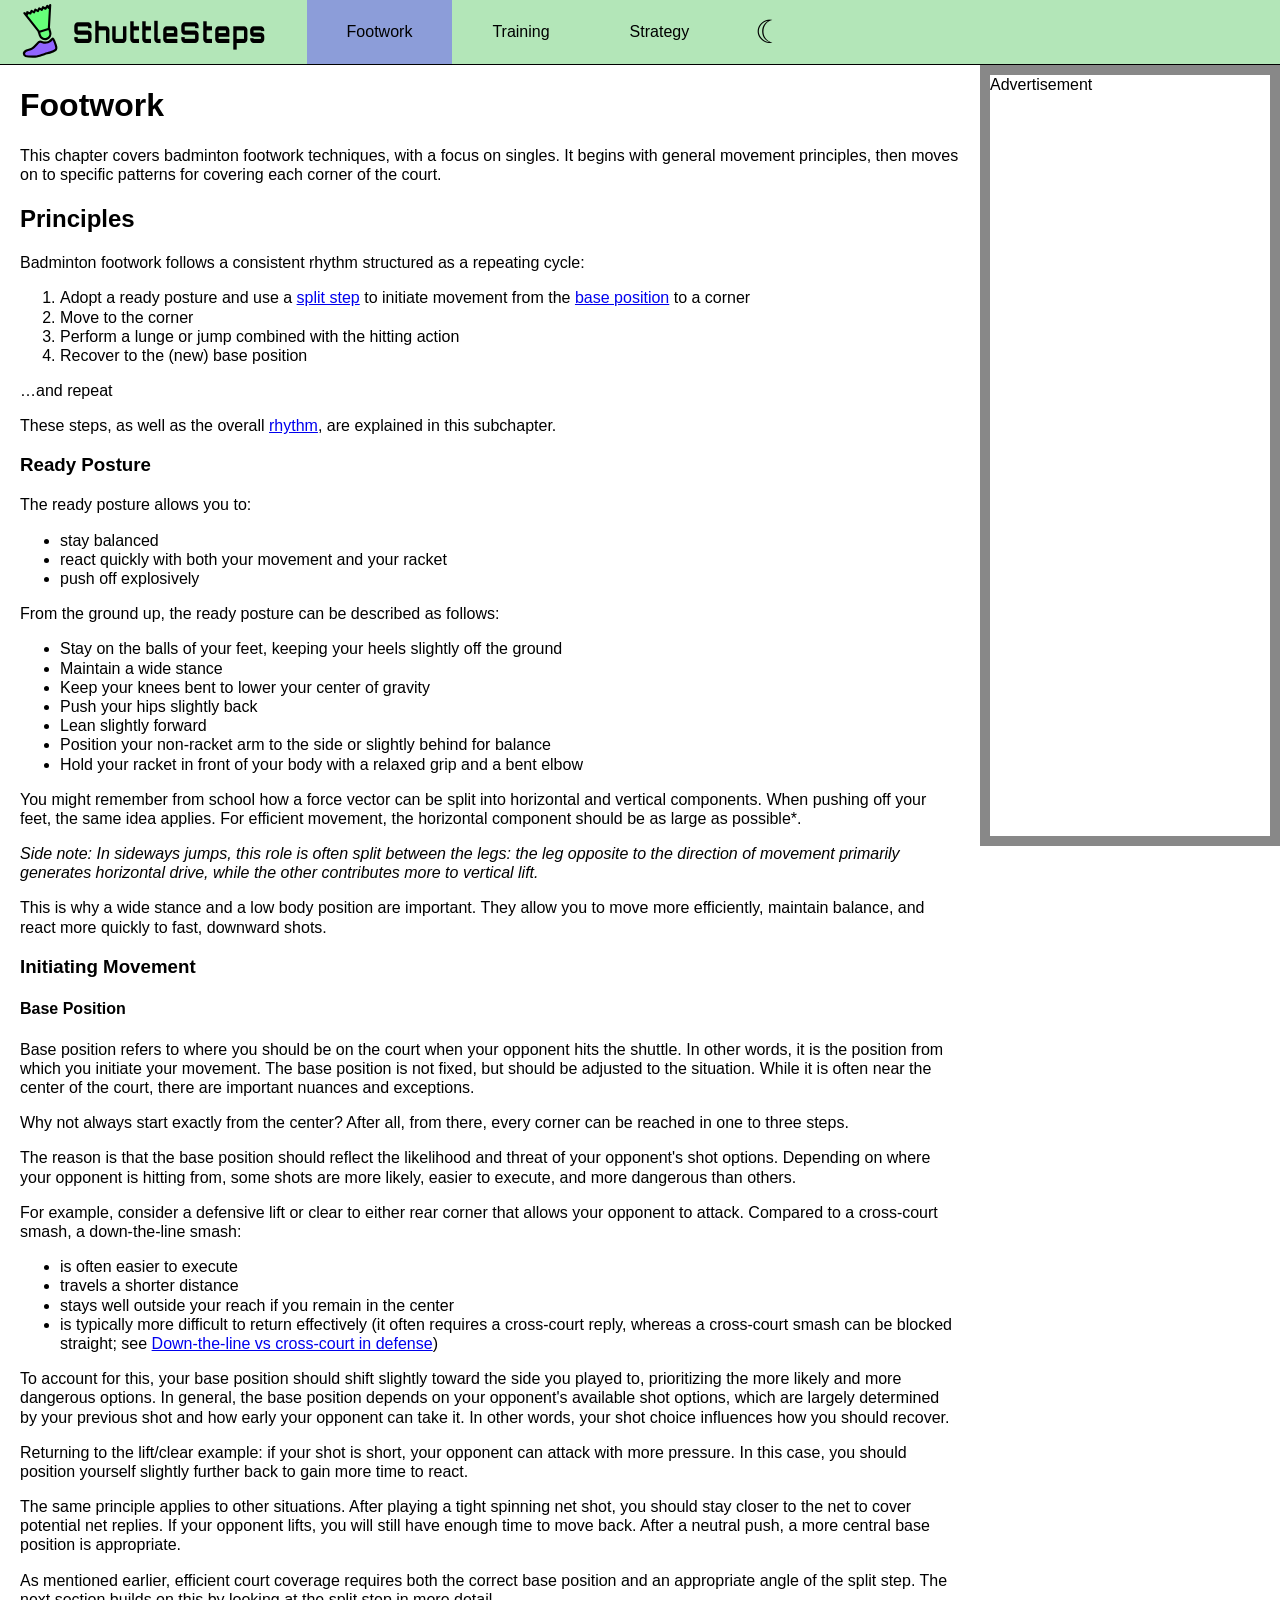
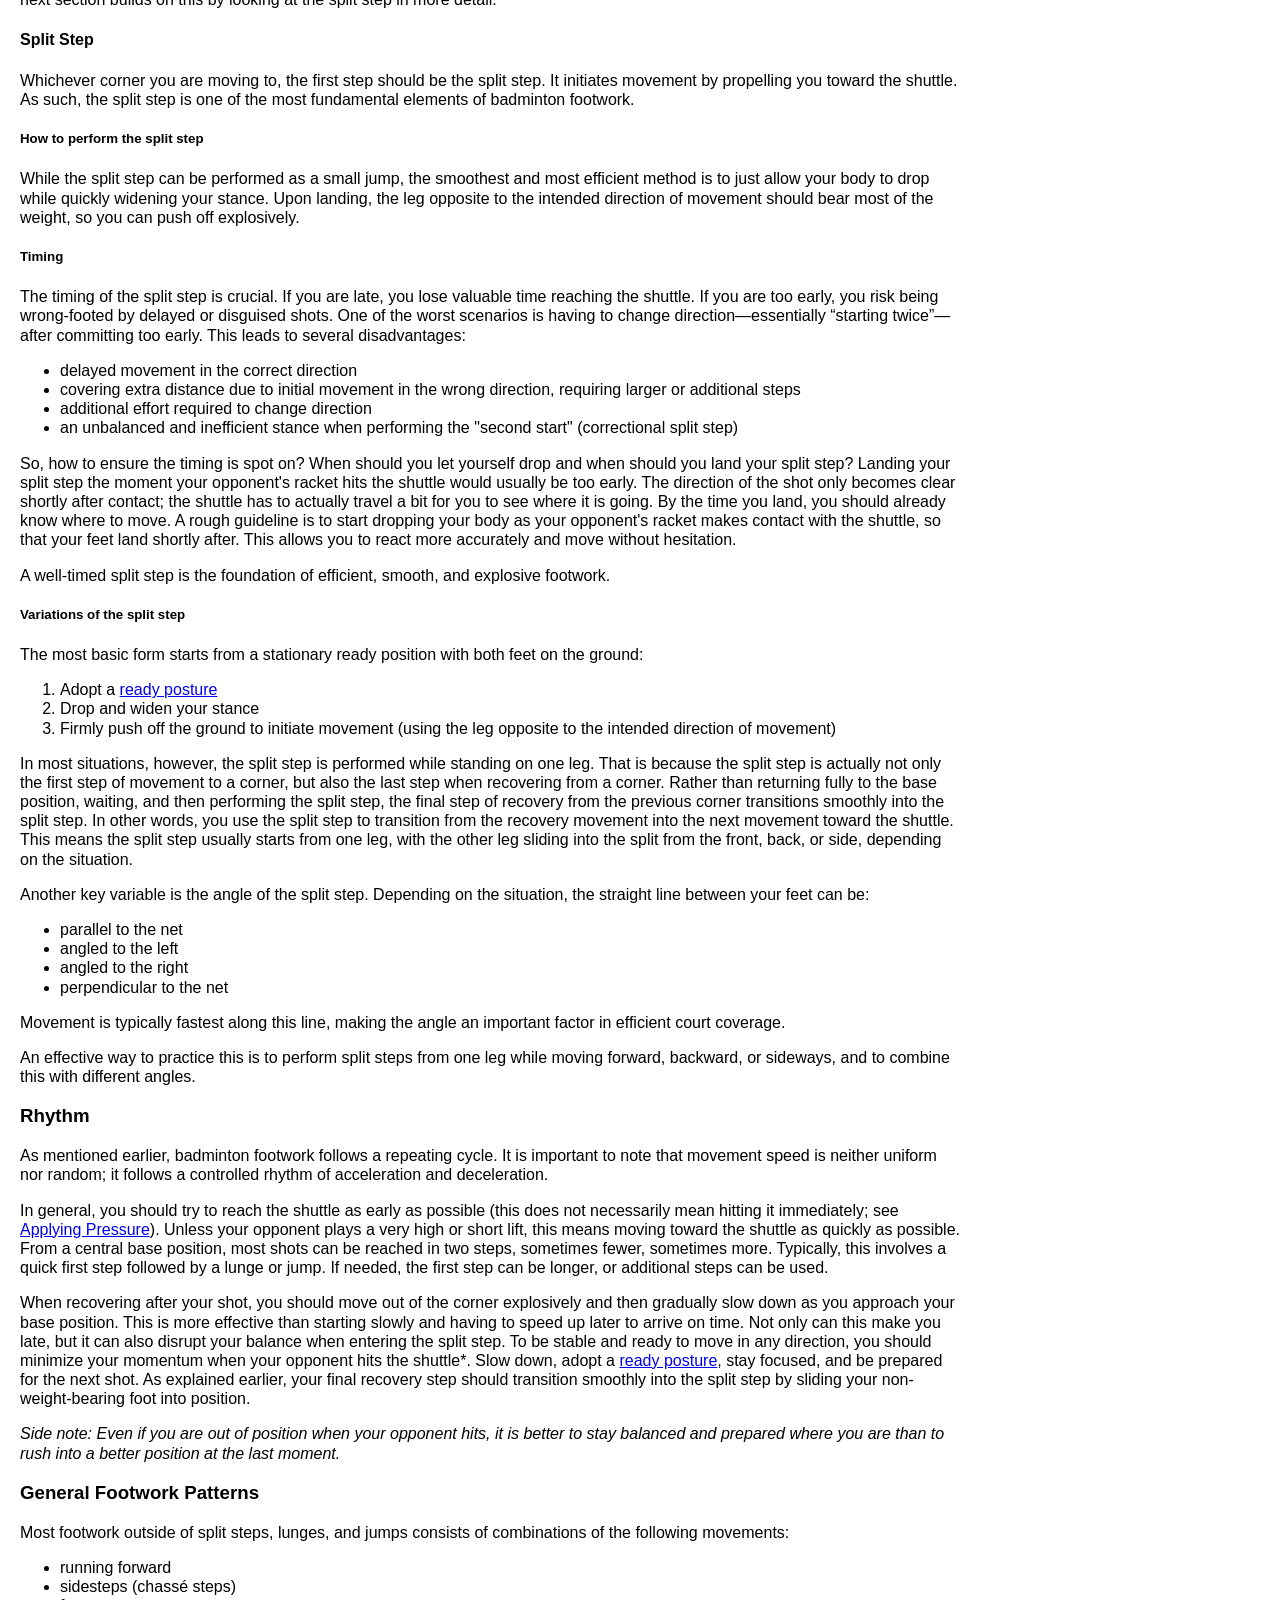
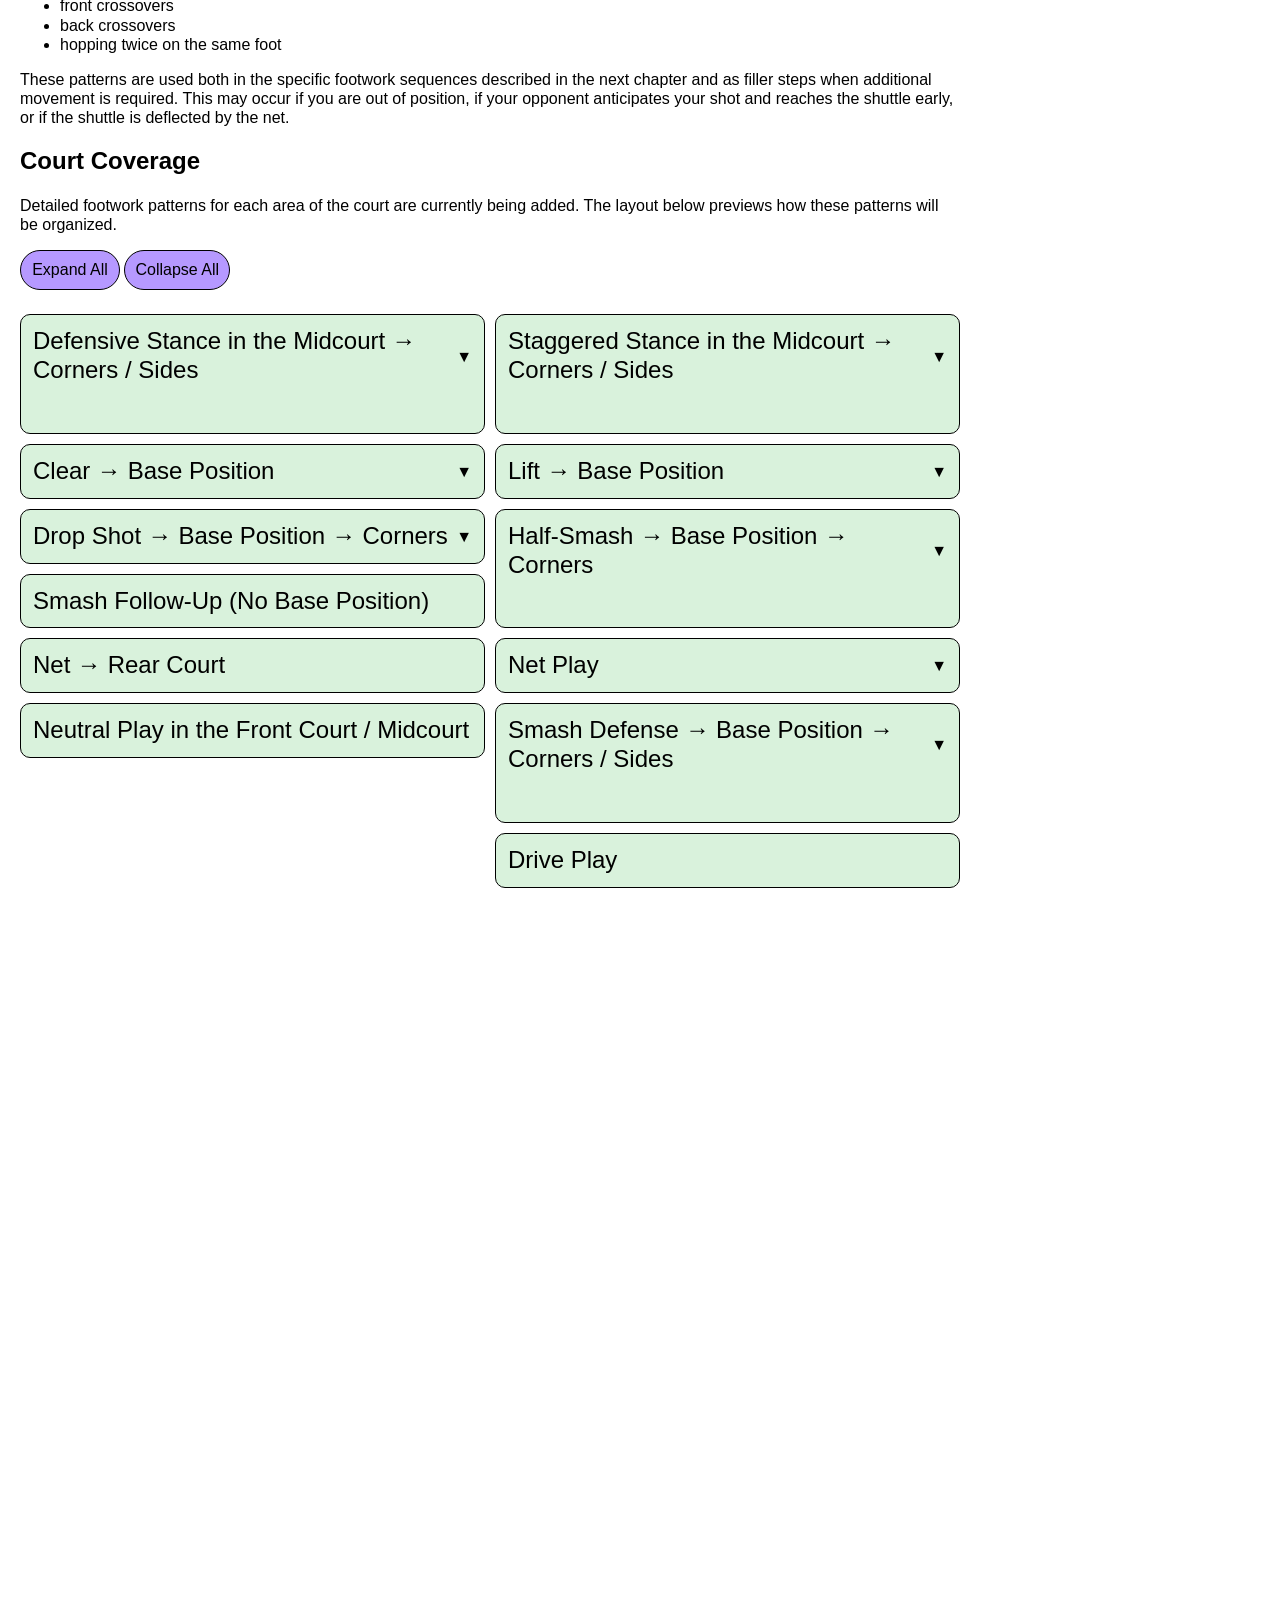
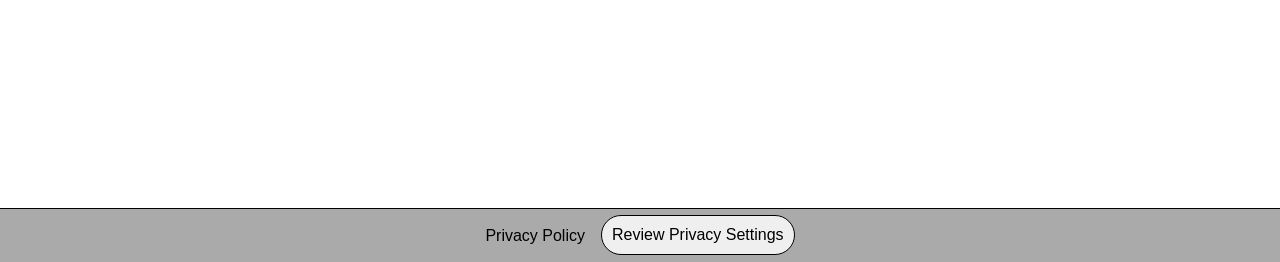
<file: footwork.html>
<!DOCTYPE html>
<html lang="en">

<head>
    <meta charset="UTF-8">
    <meta name="viewport" content="width=device-width, initial-scale=1.0">
    <title>Badminton Footwork | ShuttleSteps</title>
    <link rel="icon" type="image/png" href="images/favicon.png">
    <link rel="preload" href="fonts/orbitron-v35-latin-800.woff2" as="font" type="font/woff2" crossorigin>
    <link rel="stylesheet" href="css/style.css">
    <link rel="stylesheet" href="css/hover.css" media="screen and (min-width: 70rem) and (hover: hover)">
    <script src="js/initialize_dark_mode.js"></script>
    <script src="js/custom_header.js"></script>
    <script src="js/custom_footer.js"></script>
    <script src="js/custom_cookie_banner.js"></script>
    <script src="js/active_link.js"></script>
</head>

<body>
    <custom-header id="bar"></custom-header>

    <div class="layout">
        <div class="center">
            <main>
                <header>
                    <h1>Footwork</h1>
                    <p>
                        This chapter covers badminton footwork techniques, with a focus on singles. It begins with
                        general movement principles, then moves on to specific patterns for covering each corner of the
                        court.
                    </p>
                </header>

                <section>
                    <h2 id="principles" class="anchor">Principles</h2>
                    <p>Badminton footwork follows a consistent rhythm structured as a repeating cycle:</p>
                    <ol>
                        <li>
                            Adopt a ready posture and use a <a href="#split_step">split step</a> to initiate movement
                            from the <a href="#base_position">base position</a> to a corner
                        </li>
                        <li>Move to the corner</li>
                        <li>Perform a lunge or jump combined with the hitting action</li>
                        <li>Recover to the (new) base position</li>
                    </ol>
                    <p>…and repeat</p>
                    <p>These steps, as well as the overall <a href="#rhythm">rhythm</a>, are explained in this
                        subchapter.</p>
                    <section>
                        <h3 id="ready_posture" class="anchor">Ready Posture</h3>
                        <p>The ready posture allows you to:</p>
                        <ul>
                            <li>stay balanced</li>
                            <li>react quickly with both your movement and your racket</li>
                            <li>push off explosively</li>
                        </ul>
                        <p>From the ground up, the ready posture can be described as follows:</p>
                        <ul>
                            <li>Stay on the balls of your feet, keeping your heels slightly off the ground</li>
                            <li>Maintain a wide stance</li>
                            <li>Keep your knees bent to lower your center of gravity</li>
                            <li>Push your hips slightly back</li>
                            <li>Lean slightly forward</li>
                            <li>Position your non-racket arm to the side or slightly behind for balance</li>
                            <li>Hold your racket in front of your body with a relaxed grip and a bent elbow</li>
                        </ul>
                        <p>
                            You might remember from school how a force vector can be split into horizontal and vertical
                            components. When pushing off your feet, the same idea applies. For efficient movement, the
                            horizontal component should be as large as possible*.
                        </p>
                        <p class="note">
                            Side note: In sideways jumps, this role is often split between the legs: the leg
                            opposite to the direction of movement primarily generates horizontal drive, while the other
                            contributes more to vertical lift.
                        </p>
                        <p>
                            This is why a wide stance and a low body position are important. They allow you to move more
                            efficiently, maintain balance, and react more quickly to fast, downward shots.
                        </p>
                    </section>
                    <section>
                        <h3>Initiating Movement</h3>
                        <section>
                            <h4 id="base_position" class="anchor">Base Position</h4>
                            <p>
                                Base position refers to where you should be on the court when your opponent hits the
                                shuttle. In other words, it is the position from which you initiate your movement.
                                The base position is not fixed, but should be adjusted to the situation. While it is
                                often near the center of the court, there are important nuances and exceptions.
                            </p>
                            <p>
                                Why not always start exactly from the center? After all, from there, every corner can be
                                reached in one to three steps.
                            </p>
                            <p>
                                The reason is that the base position should reflect the likelihood and threat of your
                                opponent's shot options. Depending on where your opponent is hitting from, some shots
                                are more likely, easier to execute, and more dangerous than others.
                            </p>
                            <p>
                                For example, consider a defensive lift or clear to either rear corner that allows your
                                opponent to attack. Compared to a cross-court smash, a down-the-line smash:
                            </p>
                            <ul>
                                <li>is often easier to execute</li>
                                <li>travels a shorter distance</li>
                                <li>stays well outside your reach if you remain in the center</li>
                                <li>is typically more difficult to return effectively (it often requires a cross-court
                                    reply, whereas a cross-court smash can be blocked straight;
                                    see <a href="strategy.html#down-the-line_vs_cross-court_in_defense">Down-the-line vs
                                        cross-court in defense</a>)
                                </li>
                            </ul>
                            <p>
                                To account for this, your base position should shift slightly toward the side you played
                                to, prioritizing the more likely and more dangerous options.
                                In general, the base position depends on your opponent's available shot options, which
                                are largely determined by your previous shot and how early your opponent can take it. In
                                other words, your shot choice influences how you should recover.
                            </p>
                            <p>
                                Returning to the lift/clear example: if your shot is short, your opponent can attack
                                with more pressure. In this case, you should position yourself slightly further back to
                                gain more time to react.
                            </p>
                            <p>
                                The same principle applies to other situations. After playing a tight spinning net shot,
                                you should stay closer to the net to cover potential net replies. If your opponent
                                lifts, you will still have enough time to move back. After a neutral push, a more
                                central base position is appropriate.
                            </p>
                            <p>
                                As mentioned earlier, efficient court coverage requires both the correct base position
                                and an appropriate angle of the split step. The next section builds on this by looking
                                at the split step in more detail.
                            </p>
                        </section>
                        <section>
                            <h4 id="split_step" class="anchor">Split Step</h4>
                            <p>
                                Whichever corner you are moving to, the first step should be the split step. It
                                initiates movement by propelling you toward the shuttle. As such, the split step is one
                                of the most fundamental elements of badminton footwork.
                            </p>
                            <h5>How to perform the split step</h5>
                            <p>
                                While the split step can be performed as a small jump, the smoothest and most efficient
                                method is to just allow your body to drop while quickly widening your stance. Upon
                                landing, the leg opposite to the intended direction of movement should bear most of the
                                weight, so you can push off explosively.
                            </p>
                            <h5>Timing</h5>
                            <p>
                                The timing of the split step is crucial. If you are late, you lose valuable time
                                reaching the shuttle. If you are too early, you risk being wrong-footed by delayed or
                                disguised shots. One of the worst scenarios is having to change direction—essentially
                                “starting twice”—after committing too early. This leads to several disadvantages:
                            </p>
                            <ul>
                                <li>delayed movement in the correct direction</li>
                                <li>
                                    covering extra distance due to initial movement in the wrong direction, requiring
                                    larger or additional steps
                                </li>
                                <li>additional effort required to change direction</li>
                                <li>
                                    an unbalanced and inefficient stance when performing the "second start"
                                    (correctional split step)
                                </li>
                            </ul>
                            <p>
                                So, how to ensure the timing is spot on? When should you let yourself drop and when
                                should you land your split step? Landing your split step the moment your opponent's
                                racket hits the shuttle would usually be too early. The direction of the shot only
                                becomes clear shortly after contact; the shuttle has to actually travel a bit for you to
                                see where it is going. By the time you land, you should already know where to move. A
                                rough guideline is to start dropping your body as your opponent's racket makes contact
                                with the shuttle, so that your feet land shortly after. This allows you to react more
                                accurately and move without hesitation.
                            </p>
                            <p>A well-timed split step is the foundation of efficient, smooth, and explosive footwork.
                            </p>
                            <h5>Variations of the split step</h5>
                            <p>The most basic form starts from a stationary ready position with both feet on the ground:
                            </p>
                            <ol>
                                <li>Adopt a <a href="#ready_posture">ready posture</a></li>
                                <li>Drop and widen your stance</li>
                                <li>
                                    Firmly push off the ground to initiate movement (using the leg opposite to the
                                    intended direction of movement)
                                </li>
                            </ol>
                            <p>
                                In most situations, however, the split step is performed while standing on one leg. That
                                is because the split step is actually not only the first step of movement to a corner,
                                but also the last step when recovering from a corner. Rather than returning fully to the
                                base position, waiting, and then performing the split step, the final step of recovery
                                from the previous corner transitions smoothly into the split step. In other words, you
                                use the split step to transition from the recovery movement into the next movement
                                toward the shuttle. This means the split step usually starts from one leg, with the
                                other leg sliding into the split from the front, back, or side, depending on the
                                situation.
                            </p>
                            <p>
                                Another key variable is the angle of the split step. Depending on the situation, the
                                straight line between your feet can be:
                            </p>
                            <ul>
                                <li>parallel to the net</li>
                                <li>angled to the left</li>
                                <li>angled to the right</li>
                                <li>perpendicular to the net</li>
                            </ul>
                            <p>
                                Movement is typically fastest along this line, making the angle an important factor in
                                efficient court coverage.
                            </p>
                            <p>
                                An effective way to practice this is to perform split steps from one leg while moving
                                forward, backward, or sideways, and to combine this with different angles.
                            </p>
                        </section>
                    </section>
                    <section>
                        <h3 id="rhythm" class="anchor">Rhythm</h3>
                        <p>
                            As mentioned earlier, badminton footwork follows a repeating cycle. It is important to note
                            that movement speed is neither uniform nor random; it follows a controlled rhythm of
                            acceleration and deceleration.
                        </p>
                        <p>
                            In general, you should try to reach the shuttle as early as possible (this does not
                            necessarily mean hitting it immediately; see <a
                                href="strategy.html#applying_pressure">Applying Pressure</a>). Unless your opponent
                            plays a very high or short lift, this means moving toward the shuttle as quickly as
                            possible. From a central base position, most shots can be reached in two steps, sometimes
                            fewer, sometimes more. Typically, this involves a quick first step followed by a lunge or
                            jump. If needed, the first step can be longer, or additional steps can be used.
                        </p>
                        <p>
                            When recovering after your shot, you should move out of the corner explosively and then
                            gradually slow down as you approach your base position. This is more effective than starting
                            slowly and having to speed up later to arrive on time. Not only can this make you late, but
                            it can also disrupt your balance when entering the split step.
                            To be stable and ready to move in any direction, you should minimize your momentum when your
                            opponent hits the shuttle*. Slow down, adopt a <a href="#ready_posture">ready posture</a>,
                            stay focused, and be prepared for the next shot. As explained earlier, your final recovery
                            step should transition smoothly into the split step by sliding your non-weight-bearing foot
                            into position.
                        </p>
                        <p class="note">
                            Side note: Even if you are out of position when your opponent hits, it is better to stay
                            balanced and prepared where you are than to rush into a better position at the last moment.
                        </p>
                    </section>
                    <section>
                        <h3>General Footwork Patterns</h3>
                        <p>
                            Most footwork outside of split steps, lunges, and jumps consists of combinations of the
                            following movements:
                        </p>
                        <ul>
                            <li>running forward</li>
                            <li>sidesteps (chassé steps)</li>
                            <li>front crossovers</li>
                            <li>back crossovers</li>
                            <li>hopping twice on the same foot</li>
                        </ul>
                        <p>
                            These patterns are used both in the specific footwork sequences described in the next
                            chapter and as filler steps when additional movement is required. This may occur if you are
                            out of position, if your opponent anticipates your shot and reaches the shuttle early, or if
                            the shuttle is deflected by the net.
                        </p>
                    </section>
                </section>

                <section>
                    <h2 id="court_coverage" class="anchor">Court Coverage</h2>
                    <p>
                        Detailed footwork patterns for each area of the court are currently being added. The layout
                        below previews how these patterns will be organized.
                    </p>
                    <button type="button" class="button topics_button" id="expand_all_button">Expand All</button>
                    <button type="button" class="button topics_button" id="collapse_all_button">Collapse All</button>
                    <ul class="topics">
                        <li class="collapsed">
                            <div>
                                <span>Defensive Stance in the Midcourt &#8594; Corners / Sides</span>
                                <span class="topics_arrowhead"></span>
                            </div>
                            <ul>
                                <li class="collapsed">
                                    <div>
                                        <span>To the Front Court</span>
                                        <span class="topics_arrowhead"></span>
                                    </div>
                                    <ul>
                                        <li>Retrieve Fast Shot</li>
                                        <li>Retrieve Slow Shot</li>
                                        <li>Full Movement to the Net (Very Rare)</li>
                                    </ul>
                                </li>
                                <li class="collapsed">
                                    <div>
                                        <span>To the Sides</span>
                                        <span class="topics_arrowhead"></span>
                                    </div>
                                    <ul>
                                        <li>Near Sideline</li>
                                        <li>Far Sideline</li>
                                    </ul>
                                </li>
                                <li class="collapsed">
                                    <div>
                                        <span>To the Rear Court</span>
                                        <span class="topics_arrowhead"></span>
                                    </div>
                                    <ul>
                                        <li>Retrieve Standard Clear</li>
                                        <li>Retrieve High (Defensive) Clear</li>
                                        <li>Retrieve Attacking Clear</li>
                                    </ul>
                                </li>
                            </ul>
                        </li>
                        <li class="collapsed">
                            <div>
                                <span>Staggered Stance in the Midcourt &#8594; Corners / Sides</span>
                                <span class="topics_arrowhead"></span>
                            </div>
                            <ul>
                                <li class="collapsed">
                                    <div>
                                        <span>Racket Foot in Front</span>
                                        <span class="topics_arrowhead"></span>
                                    </div>
                                    <ul>
                                        <li>To the Front Court</li>
                                        <li>To the Sides</li>
                                        <li>To the Rear Court</li>
                                    </ul>
                                </li>
                                <li class="collapsed">
                                    <div>
                                        <span>Non-Racket Foot in Front</span>
                                        <span class="topics_arrowhead"></span>
                                    </div>
                                    <ul>
                                        <li>To the Front Court</li>
                                        <li>To the Sides</li>
                                        <li>To the Rear Court</li>
                                    </ul>
                                </li>
                            </ul>
                        </li>
                        <li class="collapsed">
                            <div>
                                <span>Clear &#8594; Base Position</span>
                                <span class="topics_arrowhead"></span>
                            </div>
                            <ul>
                                <li>Standard Clear</li>
                                <li>High (Defensive) Clear</li>
                                <li>Attacking Clear</li>
                            </ul>
                        </li>
                        <li class="collapsed">
                            <div>
                                <span>Lift &#8594; Base Position</span>
                                <span class="topics_arrowhead"></span>
                            </div>
                            <ul>
                                <li>Lift from the Front Service Line</li>
                                <li>Lift from Moderately Close to the Net</li>
                                <li>Lift from Very Close to the Net</li>
                            </ul>
                        </li>
                        <li class="collapsed">
                            <div>
                                <span>Drop Shot &#8594; Base Position &#8594; Corners</span>
                                <span class="topics_arrowhead"></span>
                            </div>
                            <ul>
                                <li>To the Front Court</li>
                                <li>Back to the Rear Court</li>
                            </ul>
                        </li>
                        <li class="collapsed">
                            <div>
                                <span>Half-Smash &#8594; Base Position &#8594; Corners</span>
                                <span class="topics_arrowhead"></span>
                            </div>
                            <ul>
                                <li>To the Front Court</li>
                                <li>Back to the Rear Court</li>
                            </ul>
                        </li>
                        <li>Smash Follow-Up (No Base Position)</li>
                        <li class="collapsed">
                            <div>
                                <span>Net Play</span>
                                <span class="topics_arrowhead"></span>
                            </div>
                            <ul>
                                <li>Consecutive Net Shots</li>
                                <li>Net Kill</li>
                            </ul>
                        </li>
                        <li>Net &#8594; Rear Court</li>
                        <li class="collapsed">
                            <div>
                                <span>Smash Defense &#8594; Base Position &#8594; Corners / Sides</span>
                                <span class="topics_arrowhead"></span>
                            </div>
                            <ul>
                                <li>To the Net</li>
                                <li>To the Sides</li>
                                <li>To the Rear Court</li>
                            </ul>
                        </li>
                        <li>Neutral Play in the Front Court / Midcourt</li>
                        <li>Drive Play</li>
                    </ul>
                </section>
            </main>

            <aside class="ads">
                Advertisement
            </aside>
        </div>

        <custom-footer></custom-footer>

        <custom-cookie-banner id="cookie_banner" class="hidden"></custom-cookie-banner>
    </div>

    <script src="js/main_bundle.js" type="module"></script>
    <script src="js/additional_bundle_footwork.js" type="module"></script>
    <noscript>Please enable JavaScript to view this site.</noscript>
</body>

</html>
</file>
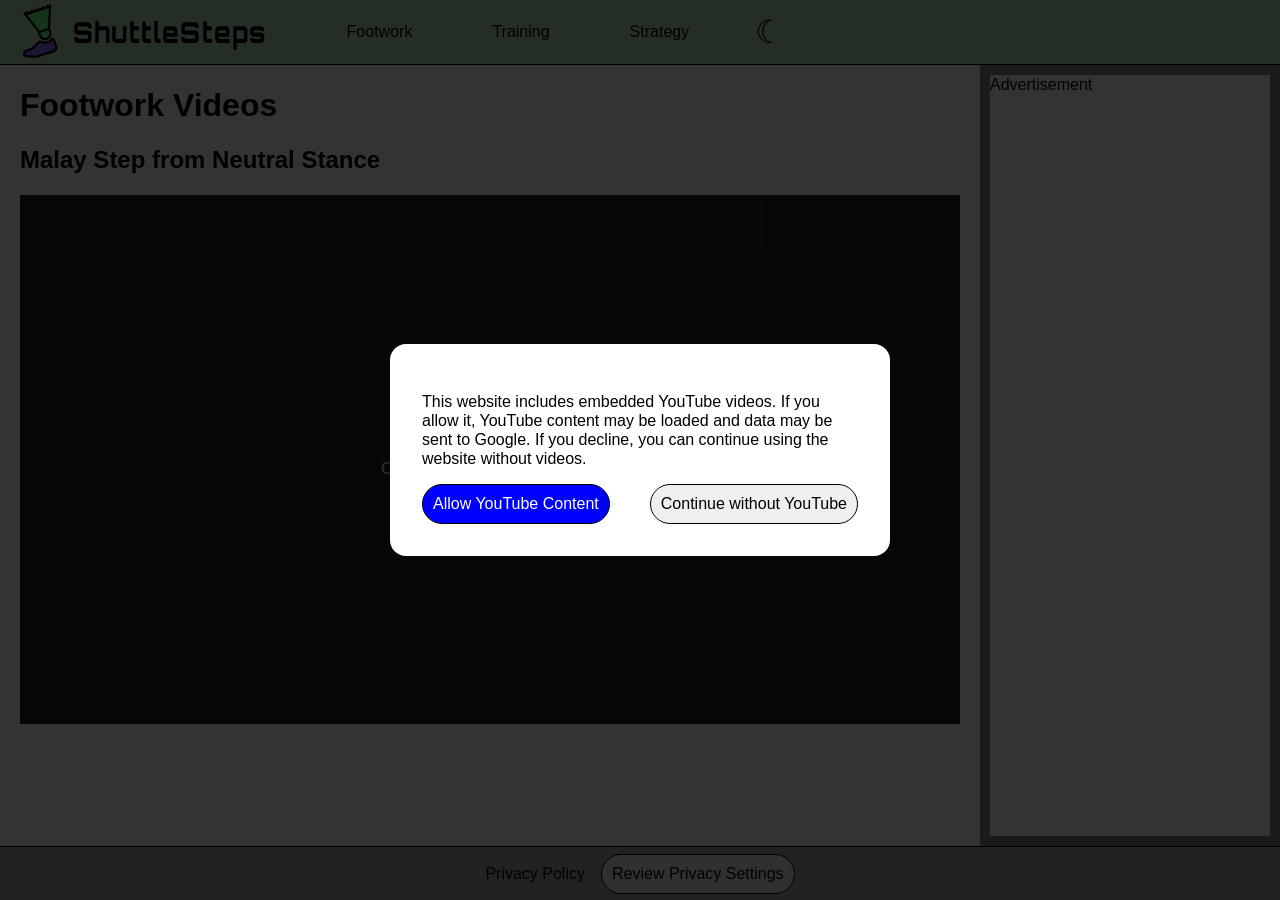
<file: footwork_videos.html>
<!DOCTYPE html>
<html lang="en">

<head>
    <meta charset="UTF-8">
    <meta name="viewport" content="width=device-width, initial-scale=1.0">
    <meta name="robots" content="noindex">
    <title>Badminton Footwork Videos | ShuttleSteps</title>
    <link rel="icon" type="image/png" href="images/favicon.png">
    <link rel="preload" href="fonts/orbitron-v35-latin-800.woff2" as="font" type="font/woff2" crossorigin>
    <link rel="stylesheet" href="css/style.css">
    <link rel="stylesheet" href="css/hover.css" media="screen and (min-width: 70rem) and (hover: hover)">
    <script src="js/initialize_dark_mode.js"></script>
    <script src="js/custom_header.js"></script>
    <script src="js/custom_footer.js"></script>
    <script src="js/custom_cookie_banner.js"></script>
    <script src="js/active_link.js"></script>
</head>

<body>
    <custom-header id="bar"></custom-header>

    <div class="layout">
        <div class="center">
            <main>
                <header>
                    <h1>Footwork Videos</h1>
                </header>

                <div class="lesson">
                    <h2 id="malay_step_neutral_stance" class="anchor lesson_heading">Malay Step from Neutral Stance</h2>
                    <div class="video_container" data-youtube-id="TFA8DjQOaeg">
                        <div class="video_placeholder">
                            <p><span class="bold">YouTube content disabled</span><br>Click to review
                                privacy settings
                            </p>
                        </div>
                    </div>
                </div>
            </main>

            <aside class="ads">
                Advertisement
            </aside>
        </div>

        <custom-footer></custom-footer>

        <custom-cookie-banner id="cookie_banner" class="hidden"></custom-cookie-banner>
    </div>

    <script src="js/main_bundle.js" type="module"></script>
    <noscript>Please enable JavaScript to view this site.</noscript>
</body>

</html>
</file>
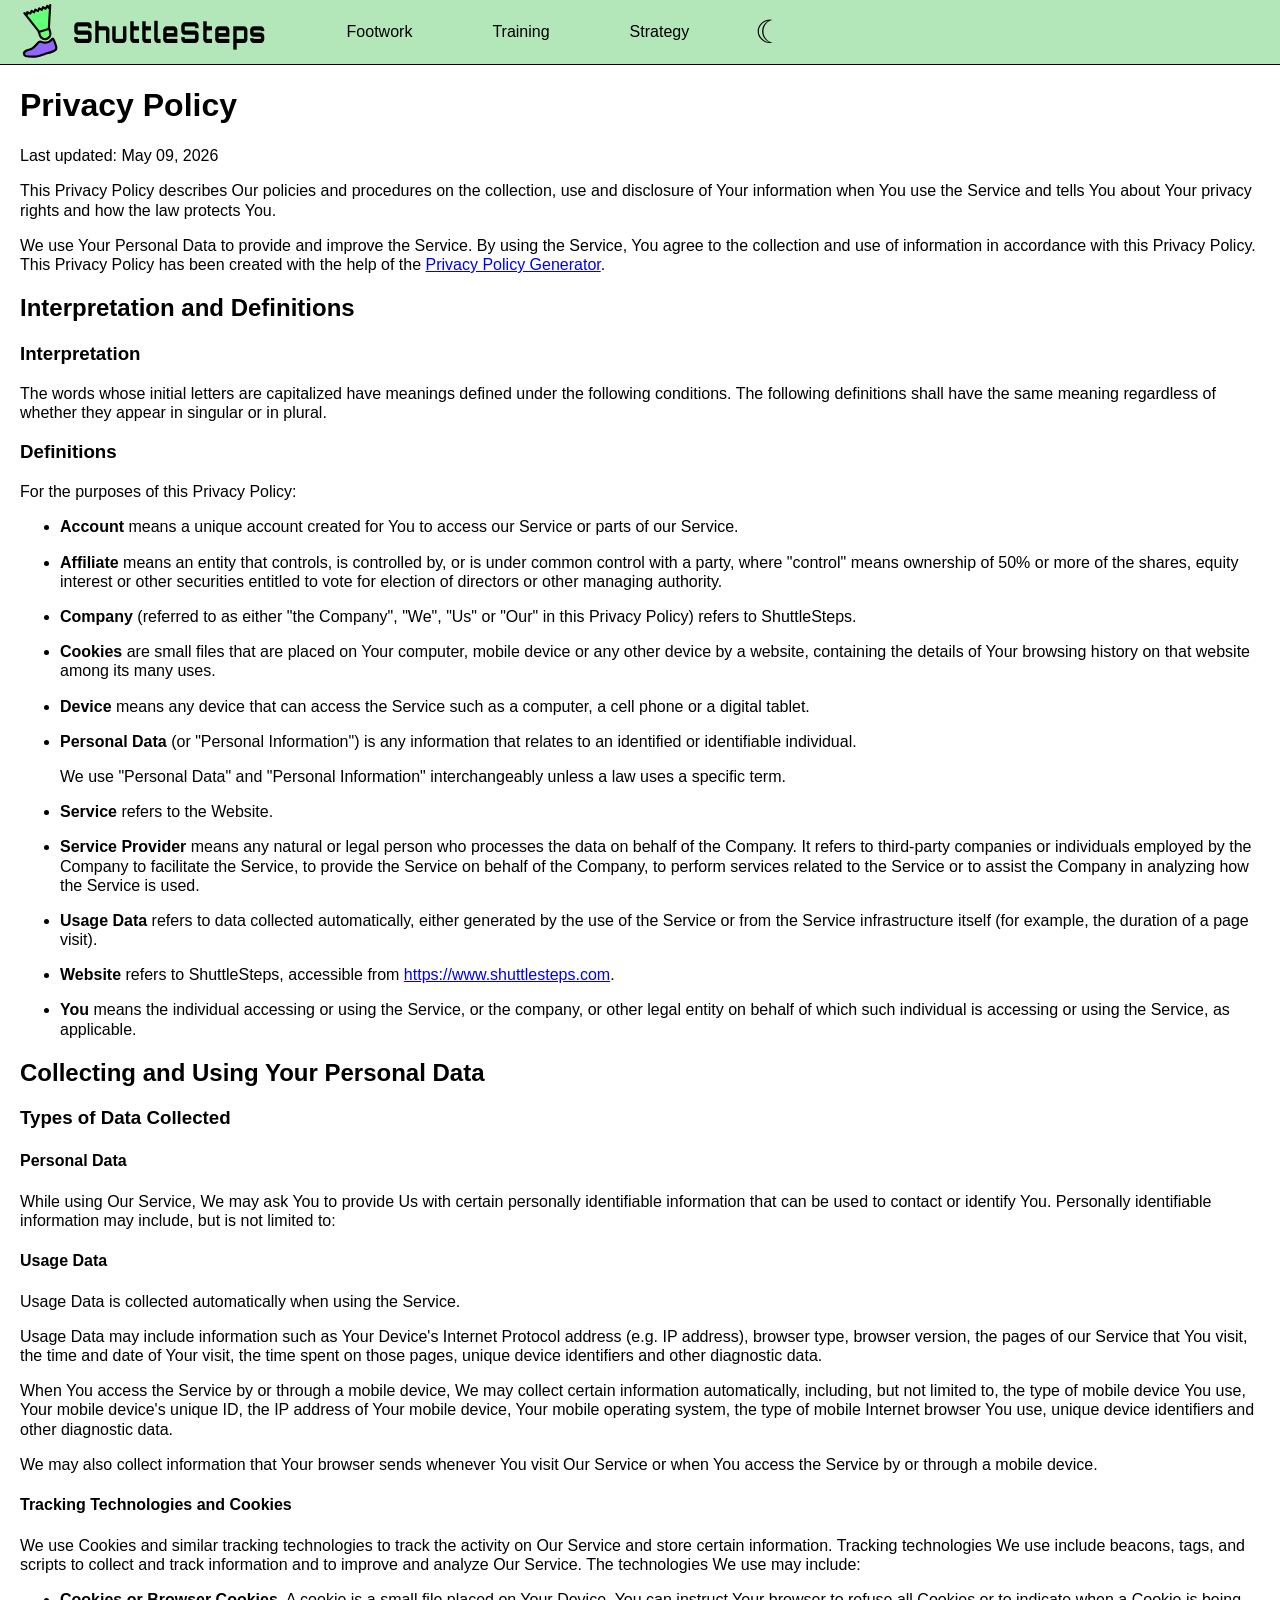
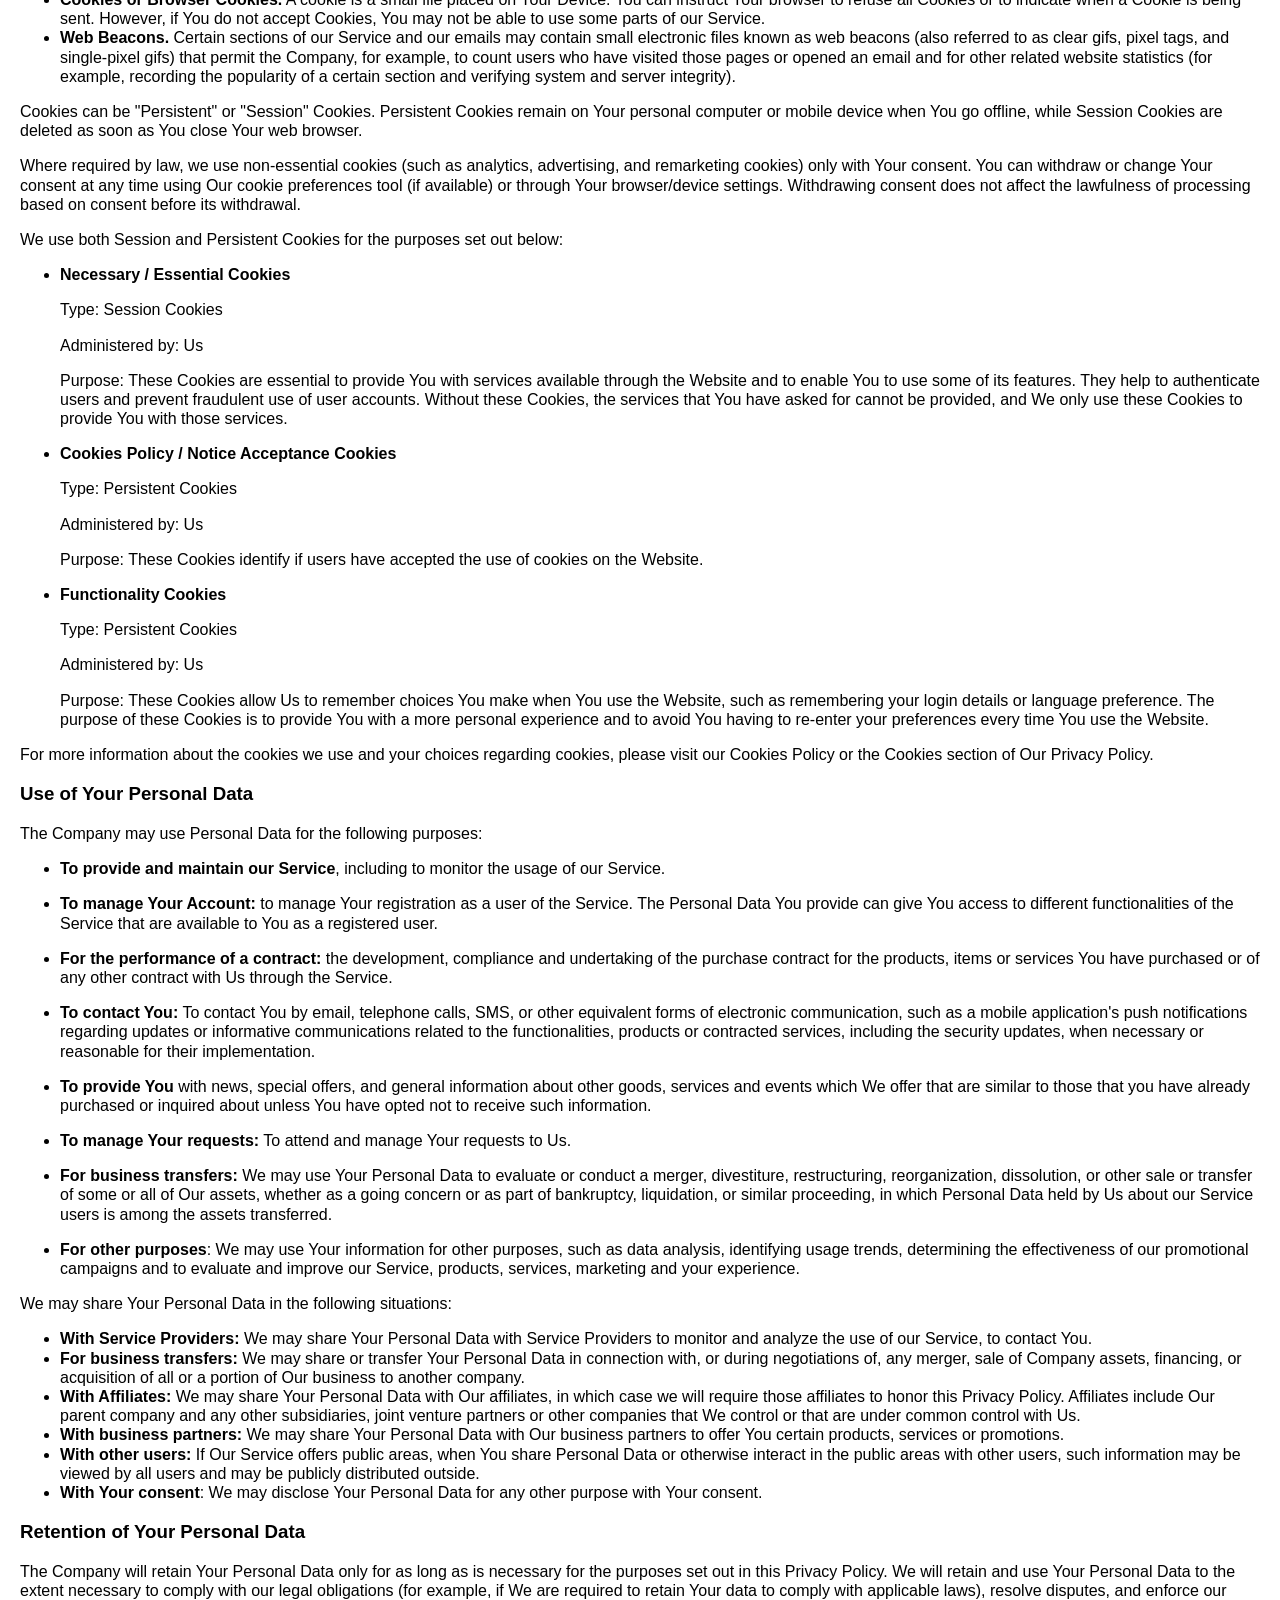
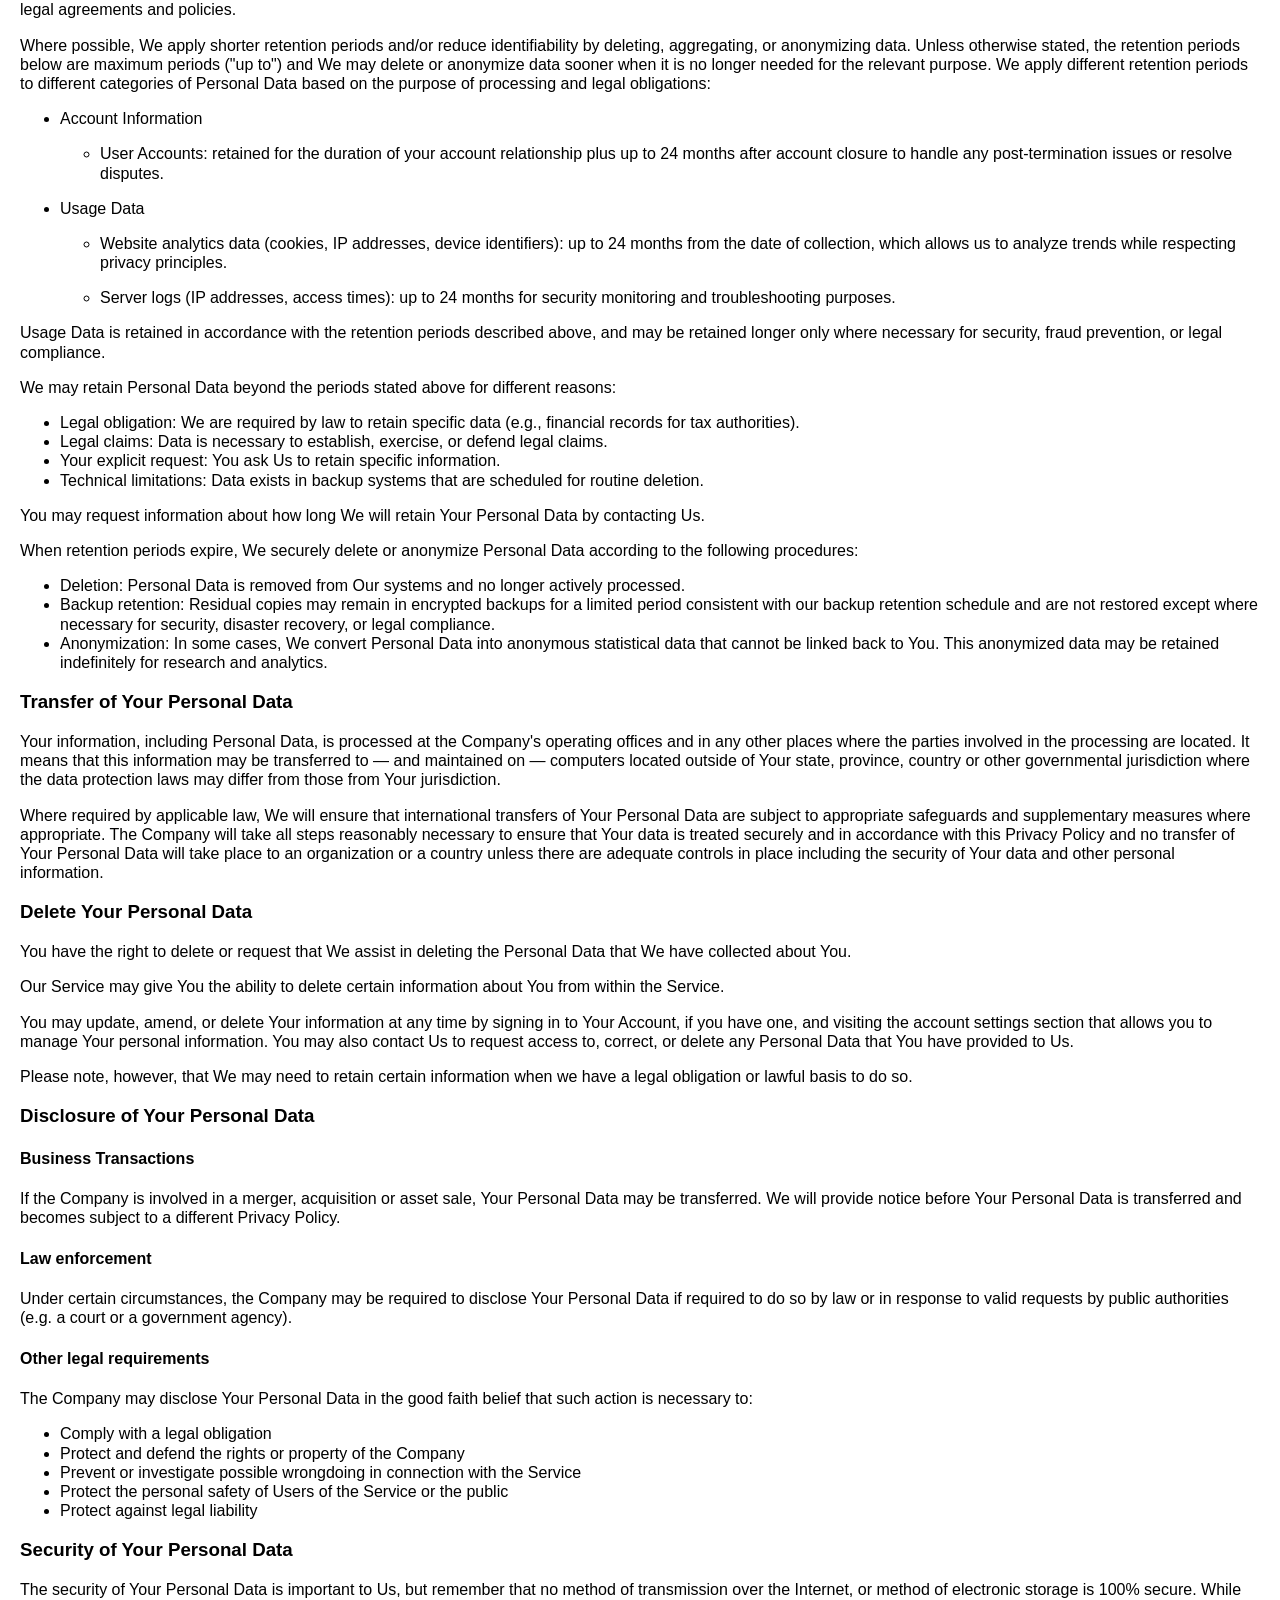
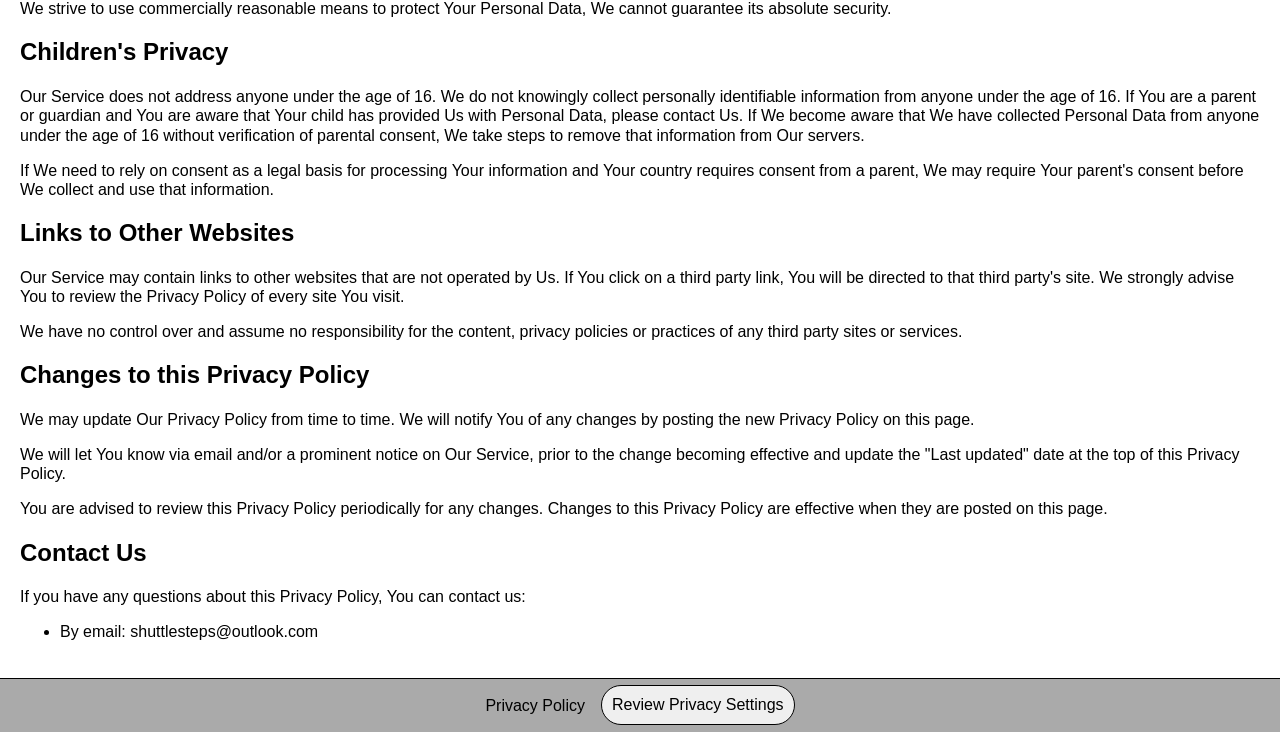
<file: privacy_policy.html>
<!DOCTYPE html>
<html lang="en">

<head>
    <meta charset="UTF-8">
    <meta name="viewport" content="width=device-width, initial-scale=1.0">
    <meta name="robots" content="noindex">
    <title>Privacy Policy | ShuttleSteps</title>
    <link rel="icon" type="image/png" href="images/favicon.png">
    <link rel="preload" href="fonts/orbitron-v35-latin-800.woff2" as="font" type="font/woff2" crossorigin>
    <link rel="stylesheet" href="css/style.css">
    <link rel="stylesheet" href="css/hover.css" media="screen and (min-width: 70rem) and (hover: hover)">
    <script src="js/initialize_dark_mode.js"></script>
    <script src="js/custom_header.js"></script>
    <script src="js/custom_footer.js"></script>
    <script src="js/custom_cookie_banner.js"></script>
    <script src="js/active_link.js"></script>
</head>

<body>
    <custom-header id="bar"></custom-header>

    <div class="layout">
        <main class="privacy_policy">
            <h1>Privacy Policy</h1>
            <p>Last updated: May 09, 2026</p>
            <p>This Privacy Policy describes Our policies and procedures on the collection, use and disclosure of Your
                information when You use the Service and tells You about Your privacy rights and how the law protects
                You.</p>
            <p>We use Your Personal Data to provide and improve the Service. By using the Service, You agree to the
                collection and use of information in accordance with this Privacy Policy. This Privacy Policy has been
                created with the help of the <a href="https://www.termsfeed.com/privacy-policy-generator/"
                    target="_blank">Privacy Policy Generator</a>.</p>
            <h2>Interpretation and Definitions</h2>
            <h3>Interpretation</h3>
            <p>The words whose initial letters are capitalized have meanings defined under the following conditions. The
                following definitions shall have the same meaning regardless of whether they appear in singular or in
                plural.</p>
            <h3>Definitions</h3>
            <p>For the purposes of this Privacy Policy:</p>
            <ul>
                <li>
                    <p><strong>Account</strong> means a unique account created for You to access our Service or parts of
                        our Service.</p>
                </li>
                <li>
                    <p><strong>Affiliate</strong> means an entity that controls, is controlled by, or is under common
                        control with a party, where &quot;control&quot; means ownership of 50% or more of the shares,
                        equity interest or other securities entitled to vote for election of directors or other managing
                        authority.</p>
                </li>
                <li>
                    <p><strong>Company</strong> (referred to as either &quot;the Company&quot;, &quot;We&quot;,
                        &quot;Us&quot; or &quot;Our&quot; in this Privacy Policy) refers to ShuttleSteps.</p>
                </li>
                <li>
                    <p><strong>Cookies</strong> are small files that are placed on Your computer, mobile device or any
                        other device by a website, containing the details of Your browsing history on that website among
                        its many uses.</p>
                </li>
                <li>
                    <p><strong>Device</strong> means any device that can access the Service such as a computer, a cell
                        phone or a digital tablet.</p>
                </li>
                <li>
                    <p><strong>Personal Data</strong> (or &quot;Personal Information&quot;) is any information that
                        relates to an identified or identifiable individual.</p>
                    <p>We use &quot;Personal Data&quot; and &quot;Personal Information&quot; interchangeably unless a
                        law uses a specific term.</p>
                </li>
                <li>
                    <p><strong>Service</strong> refers to the Website.</p>
                </li>
                <li>
                    <p><strong>Service Provider</strong> means any natural or legal person who processes the data on
                        behalf of the Company. It refers to third-party companies or individuals employed by the Company
                        to facilitate the Service, to provide the Service on behalf of the Company, to perform services
                        related to the Service or to assist the Company in analyzing how the Service is used.</p>
                </li>
                <li>
                    <p><strong>Usage Data</strong> refers to data collected automatically, either generated by the use
                        of the Service or from the Service infrastructure itself (for example, the duration of a page
                        visit).</p>
                </li>
                <li>
                    <p><strong>Website</strong> refers to ShuttleSteps, accessible from <a
                            href="https://www.shuttlesteps.com" rel="external nofollow noopener"
                            target="_blank">https://www.shuttlesteps.com</a>.</p>
                </li>
                <li>
                    <p><strong>You</strong> means the individual accessing or using the Service, or the company, or
                        other legal entity on behalf of which such individual is accessing or using the Service, as
                        applicable.</p>
                </li>
            </ul>
            <h2>Collecting and Using Your Personal Data</h2>
            <h3>Types of Data Collected</h3>
            <h4>Personal Data</h4>
            <p>While using Our Service, We may ask You to provide Us with certain personally identifiable information
                that can be used to contact or identify You. Personally identifiable information may include, but is not
                limited to:</p>
            <h4>Usage Data</h4>
            <p>Usage Data is collected automatically when using the Service.</p>
            <p>Usage Data may include information such as Your Device's Internet Protocol address (e.g. IP address),
                browser type, browser version, the pages of our Service that You visit, the time and date of Your visit,
                the time spent on those pages, unique device identifiers and other diagnostic data.</p>
            <p>When You access the Service by or through a mobile device, We may collect certain information
                automatically, including, but not limited to, the type of mobile device You use, Your mobile device's
                unique ID, the IP address of Your mobile device, Your mobile operating system, the type of mobile
                Internet browser You use, unique device identifiers and other diagnostic data.</p>
            <p>We may also collect information that Your browser sends whenever You visit Our Service or when You access
                the Service by or through a mobile device.</p>
            <h4>Tracking Technologies and Cookies</h4>
            <p>We use Cookies and similar tracking technologies to track the activity on Our Service and store certain
                information. Tracking technologies We use include beacons, tags, and scripts to collect and track
                information and to improve and analyze Our Service. The technologies We use may include:</p>
            <ul>
                <li><strong>Cookies or Browser Cookies.</strong> A cookie is a small file placed on Your Device. You can
                    instruct Your browser to refuse all Cookies or to indicate when a Cookie is being sent. However, if
                    You do not accept Cookies, You may not be able to use some parts of our Service.</li>
                <li><strong>Web Beacons.</strong> Certain sections of our Service and our emails may contain small
                    electronic files known as web beacons (also referred to as clear gifs, pixel tags, and single-pixel
                    gifs) that permit the Company, for example, to count users who have visited those pages or opened an
                    email and for other related website statistics (for example, recording the popularity of a certain
                    section and verifying system and server integrity).</li>
            </ul>
            <p>Cookies can be &quot;Persistent&quot; or &quot;Session&quot; Cookies. Persistent Cookies remain on Your
                personal computer or mobile device when You go offline, while Session Cookies are deleted as soon as You
                close Your web browser.</p>
            <p>Where required by law, we use non-essential cookies (such as analytics, advertising, and remarketing
                cookies) only with Your consent. You can withdraw or change Your consent at any time using Our cookie
                preferences tool (if available) or through Your browser/device settings. Withdrawing consent does not
                affect the lawfulness of processing based on consent before its withdrawal.</p>
            <p>We use both Session and Persistent Cookies for the purposes set out below:</p>
            <ul>
                <li>
                    <p><strong>Necessary / Essential Cookies</strong></p>
                    <p>Type: Session Cookies</p>
                    <p>Administered by: Us</p>
                    <p>Purpose: These Cookies are essential to provide You with services available through the Website
                        and to enable You to use some of its features. They help to authenticate users and prevent
                        fraudulent use of user accounts. Without these Cookies, the services that You have asked for
                        cannot be provided, and We only use these Cookies to provide You with those services.</p>
                </li>
                <li>
                    <p><strong>Cookies Policy / Notice Acceptance Cookies</strong></p>
                    <p>Type: Persistent Cookies</p>
                    <p>Administered by: Us</p>
                    <p>Purpose: These Cookies identify if users have accepted the use of cookies on the Website.</p>
                </li>
                <li>
                    <p><strong>Functionality Cookies</strong></p>
                    <p>Type: Persistent Cookies</p>
                    <p>Administered by: Us</p>
                    <p>Purpose: These Cookies allow Us to remember choices You make when You use the Website, such as
                        remembering your login details or language preference. The purpose of these Cookies is to
                        provide You with a more personal experience and to avoid You having to re-enter your preferences
                        every time You use the Website.</p>
                </li>
            </ul>
            <p>For more information about the cookies we use and your choices regarding cookies, please visit our
                Cookies Policy or the Cookies section of Our Privacy Policy.</p>
            <h3>Use of Your Personal Data</h3>
            <p>The Company may use Personal Data for the following purposes:</p>
            <ul>
                <li>
                    <p><strong>To provide and maintain our Service</strong>, including to monitor the usage of our
                        Service.</p>
                </li>
                <li>
                    <p><strong>To manage Your Account:</strong> to manage Your registration as a user of the Service.
                        The Personal Data You provide can give You access to different functionalities of the Service
                        that are available to You as a registered user.</p>
                </li>
                <li>
                    <p><strong>For the performance of a contract:</strong> the development, compliance and undertaking
                        of the purchase contract for the products, items or services You have purchased or of any other
                        contract with Us through the Service.</p>
                </li>
                <li>
                    <p><strong>To contact You:</strong> To contact You by email, telephone calls, SMS, or other
                        equivalent forms of electronic communication, such as a mobile application's push notifications
                        regarding updates or informative communications related to the functionalities, products or
                        contracted services, including the security updates, when necessary or reasonable for their
                        implementation.</p>
                </li>
                <li>
                    <p><strong>To provide You</strong> with news, special offers, and general information about other
                        goods, services and events which We offer that are similar to those that you have already
                        purchased or inquired about unless You have opted not to receive such information.</p>
                </li>
                <li>
                    <p><strong>To manage Your requests:</strong> To attend and manage Your requests to Us.</p>
                </li>
                <li>
                    <p><strong>For business transfers:</strong> We may use Your Personal Data to evaluate or conduct a
                        merger, divestiture, restructuring, reorganization, dissolution, or other sale or transfer of
                        some or all of Our assets, whether as a going concern or as part of bankruptcy, liquidation, or
                        similar proceeding, in which Personal Data held by Us about our Service users is among the
                        assets transferred.</p>
                </li>
                <li>
                    <p><strong>For other purposes</strong>: We may use Your information for other purposes, such as data
                        analysis, identifying usage trends, determining the effectiveness of our promotional campaigns
                        and to evaluate and improve our Service, products, services, marketing and your experience.</p>
                </li>
            </ul>
            <p>We may share Your Personal Data in the following situations:</p>
            <ul>
                <li><strong>With Service Providers:</strong> We may share Your Personal Data with Service Providers to
                    monitor and analyze the use of our Service, to contact You.</li>
                <li><strong>For business transfers:</strong> We may share or transfer Your Personal Data in connection
                    with, or during negotiations of, any merger, sale of Company assets, financing, or acquisition of
                    all or a portion of Our business to another company.</li>
                <li><strong>With Affiliates:</strong> We may share Your Personal Data with Our affiliates, in which case
                    we will require those affiliates to honor this Privacy Policy. Affiliates include Our parent company
                    and any other subsidiaries, joint venture partners or other companies that We control or that are
                    under common control with Us.</li>
                <li><strong>With business partners:</strong> We may share Your Personal Data with Our business partners
                    to offer You certain products, services or promotions.</li>
                <li><strong>With other users:</strong> If Our Service offers public areas, when You share Personal Data
                    or otherwise interact in the public areas with other users, such information may be viewed by all
                    users and may be publicly distributed outside.</li>
                <li><strong>With Your consent</strong>: We may disclose Your Personal Data for any other purpose with
                    Your consent.</li>
            </ul>
            <h3>Retention of Your Personal Data</h3>
            <p>The Company will retain Your Personal Data only for as long as is necessary for the purposes set out in
                this Privacy Policy. We will retain and use Your Personal Data to the extent necessary to comply with
                our legal obligations (for example, if We are required to retain Your data to comply with applicable
                laws), resolve disputes, and enforce our legal agreements and policies.</p>
            <p>Where possible, We apply shorter retention periods and/or reduce identifiability by deleting,
                aggregating, or anonymizing data. Unless otherwise stated, the retention periods below are maximum
                periods (&quot;up to&quot;) and We may delete or anonymize data sooner when it is no longer needed for
                the relevant purpose. We apply different retention periods to different categories of Personal Data
                based on the purpose of processing and legal obligations:</p>
            <ul>
                <li>
                    <p>Account Information</p>
                    <ul>
                        <li>User Accounts: retained for the duration of your account relationship plus up to 24 months
                            after account closure to handle any post-termination issues or resolve disputes.</li>
                    </ul>
                </li>
                <li>
                    <p>Usage Data</p>
                    <ul>
                        <li>
                            <p>Website analytics data (cookies, IP addresses, device identifiers): up to 24 months from
                                the date of collection, which allows us to analyze trends while respecting privacy
                                principles.</p>
                        </li>
                        <li>
                            <p>Server logs (IP addresses, access times): up to 24 months for security monitoring and
                                troubleshooting purposes.</p>
                        </li>
                    </ul>
                </li>
            </ul>
            <p>Usage Data is retained in accordance with the retention periods described above, and may be retained
                longer only where necessary for security, fraud prevention, or legal compliance.</p>
            <p>We may retain Personal Data beyond the periods stated above for different reasons:</p>
            <ul>
                <li>Legal obligation: We are required by law to retain specific data (e.g., financial records for tax
                    authorities).</li>
                <li>Legal claims: Data is necessary to establish, exercise, or defend legal claims.</li>
                <li>Your explicit request: You ask Us to retain specific information.</li>
                <li>Technical limitations: Data exists in backup systems that are scheduled for routine deletion.</li>
            </ul>
            <p>You may request information about how long We will retain Your Personal Data by contacting Us.</p>
            <p>When retention periods expire, We securely delete or anonymize Personal Data according to the following
                procedures:</p>
            <ul>
                <li>Deletion: Personal Data is removed from Our systems and no longer actively processed.</li>
                <li>Backup retention: Residual copies may remain in encrypted backups for a limited period consistent
                    with our backup retention schedule and are not restored except where necessary for security,
                    disaster recovery, or legal compliance.</li>
                <li>Anonymization: In some cases, We convert Personal Data into anonymous statistical data that cannot
                    be linked back to You. This anonymized data may be retained indefinitely for research and analytics.
                </li>
            </ul>
            <h3>Transfer of Your Personal Data</h3>
            <p>Your information, including Personal Data, is processed at the Company's operating offices and in any
                other places where the parties involved in the processing are located. It means that this information
                may be transferred to — and maintained on — computers located outside of Your state, province, country
                or other governmental jurisdiction where the data protection laws may differ from those from Your
                jurisdiction.</p>
            <p>Where required by applicable law, We will ensure that international transfers of Your Personal Data are
                subject to appropriate safeguards and supplementary measures where appropriate. The Company will take
                all steps reasonably necessary to ensure that Your data is treated securely and in accordance with this
                Privacy Policy and no transfer of Your Personal Data will take place to an organization or a country
                unless there are adequate controls in place including the security of Your data and other personal
                information.</p>
            <h3>Delete Your Personal Data</h3>
            <p>You have the right to delete or request that We assist in deleting the Personal Data that We have
                collected about You.</p>
            <p>Our Service may give You the ability to delete certain information about You from within the Service.</p>
            <p>You may update, amend, or delete Your information at any time by signing in to Your Account, if you have
                one, and visiting the account settings section that allows you to manage Your personal information. You
                may also contact Us to request access to, correct, or delete any Personal Data that You have provided to
                Us.</p>
            <p>Please note, however, that We may need to retain certain information when we have a legal obligation or
                lawful basis to do so.</p>
            <h3>Disclosure of Your Personal Data</h3>
            <h4>Business Transactions</h4>
            <p>If the Company is involved in a merger, acquisition or asset sale, Your Personal Data may be transferred.
                We will provide notice before Your Personal Data is transferred and becomes subject to a different
                Privacy Policy.</p>
            <h4>Law enforcement</h4>
            <p>Under certain circumstances, the Company may be required to disclose Your Personal Data if required to do
                so by law or in response to valid requests by public authorities (e.g. a court or a government agency).
            </p>
            <h4>Other legal requirements</h4>
            <p>The Company may disclose Your Personal Data in the good faith belief that such action is necessary to:
            </p>
            <ul>
                <li>Comply with a legal obligation</li>
                <li>Protect and defend the rights or property of the Company</li>
                <li>Prevent or investigate possible wrongdoing in connection with the Service</li>
                <li>Protect the personal safety of Users of the Service or the public</li>
                <li>Protect against legal liability</li>
            </ul>
            <h3>Security of Your Personal Data</h3>
            <p>The security of Your Personal Data is important to Us, but remember that no method of transmission over
                the Internet, or method of electronic storage is 100% secure. While We strive to use commercially
                reasonable means to protect Your Personal Data, We cannot guarantee its absolute security.</p>
            <h2>Children's Privacy</h2>
            <p>Our Service does not address anyone under the age of 16. We do not knowingly collect personally
                identifiable information from anyone under the age of 16. If You are a parent or guardian and You are
                aware that Your child has provided Us with Personal Data, please contact Us. If We become aware that We
                have collected Personal Data from anyone under the age of 16 without verification of parental consent,
                We take steps to remove that information from Our servers.</p>
            <p>If We need to rely on consent as a legal basis for processing Your information and Your country requires
                consent from a parent, We may require Your parent's consent before We collect and use that information.
            </p>
            <h2>Links to Other Websites</h2>
            <p>Our Service may contain links to other websites that are not operated by Us. If You click on a third
                party link, You will be directed to that third party's site. We strongly advise You to review the
                Privacy Policy of every site You visit.</p>
            <p>We have no control over and assume no responsibility for the content, privacy policies or practices of
                any third party sites or services.</p>
            <h2>Changes to this Privacy Policy</h2>
            <p>We may update Our Privacy Policy from time to time. We will notify You of any changes by posting the new
                Privacy Policy on this page.</p>
            <p>We will let You know via email and/or a prominent notice on Our Service, prior to the change becoming
                effective and update the &quot;Last updated&quot; date at the top of this Privacy Policy.</p>
            <p>You are advised to review this Privacy Policy periodically for any changes. Changes to this Privacy
                Policy are effective when they are posted on this page.</p>
            <h2>Contact Us</h2>
            <p>If you have any questions about this Privacy Policy, You can contact us:</p>
            <ul>
                <li>By email: shuttlesteps@outlook.com</li>
            </ul>
        </main>

        <custom-footer></custom-footer>

        <custom-cookie-banner id="cookie_banner" class="hidden"></custom-cookie-banner>
    </div>

    <script src="js/main_bundle.js" type="module"></script>
    <noscript>Please enable JavaScript to view this site.</noscript>
</body>

</html>
</file>
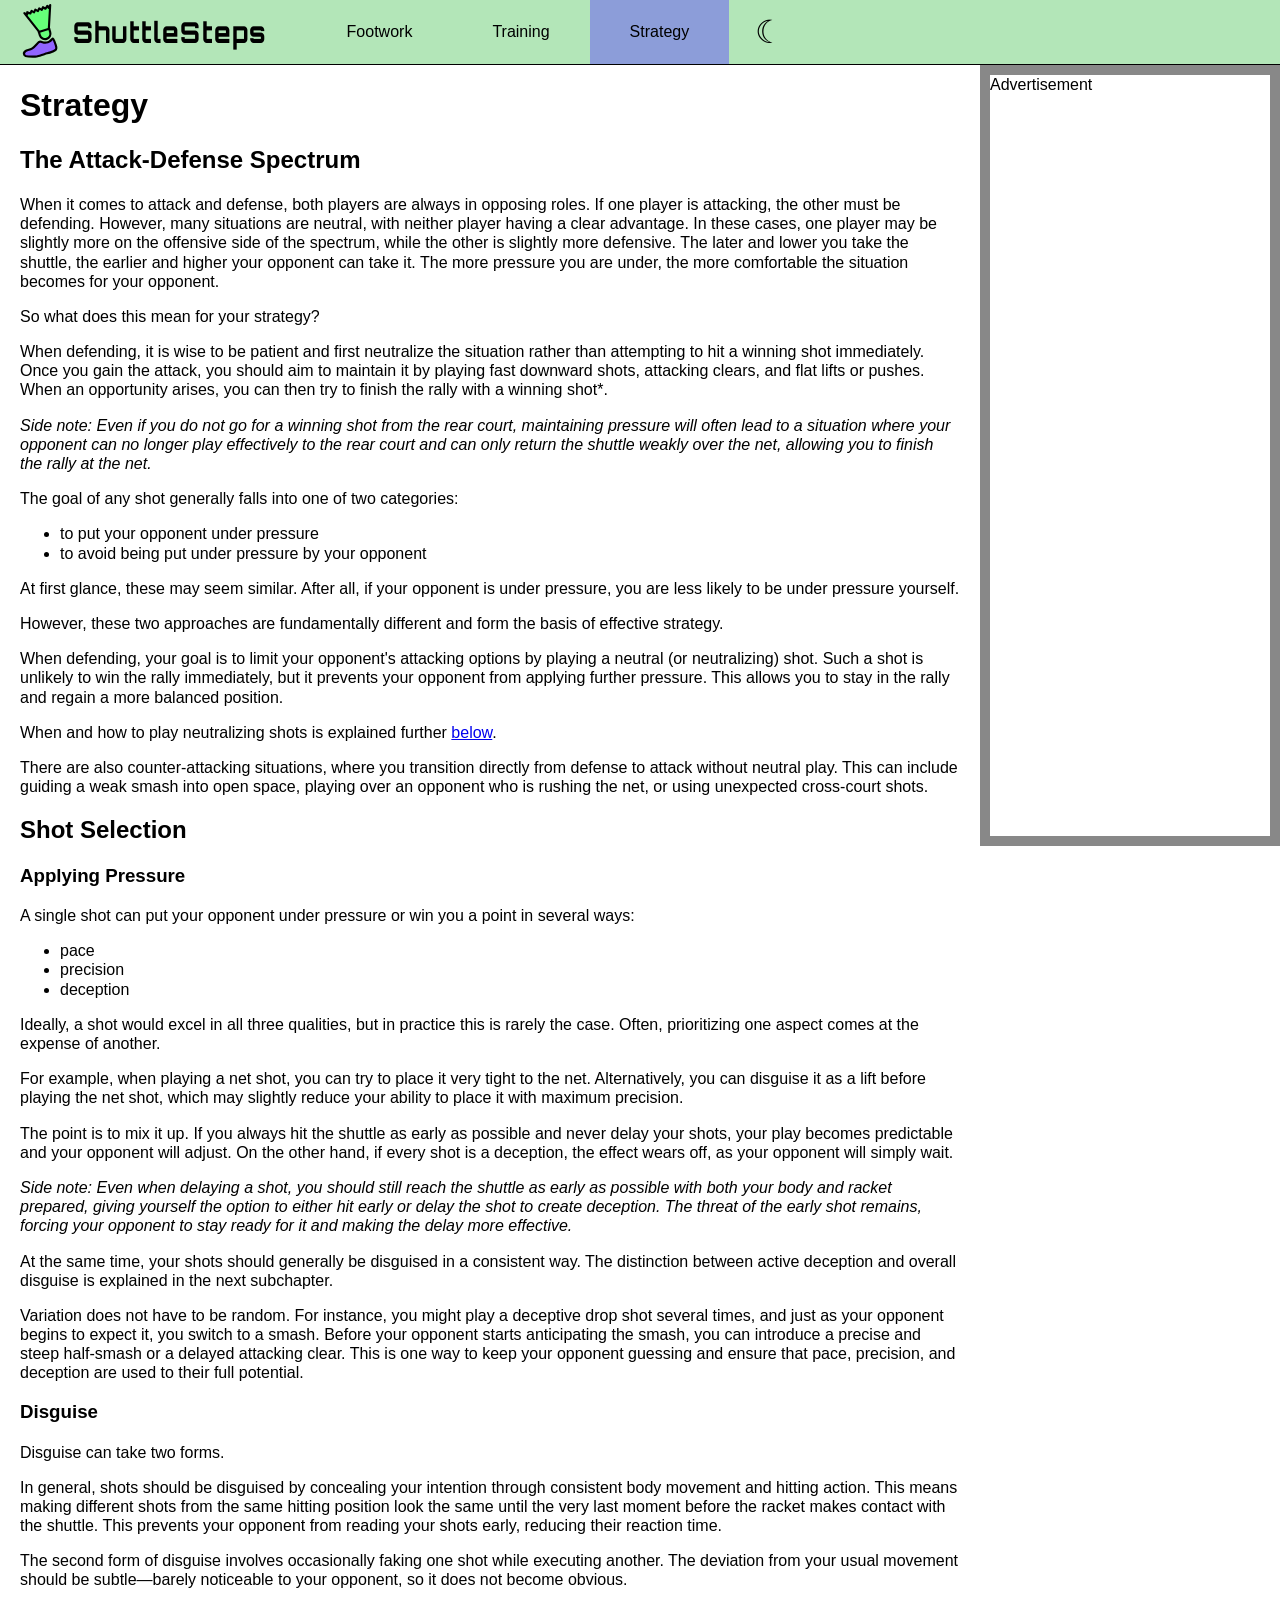
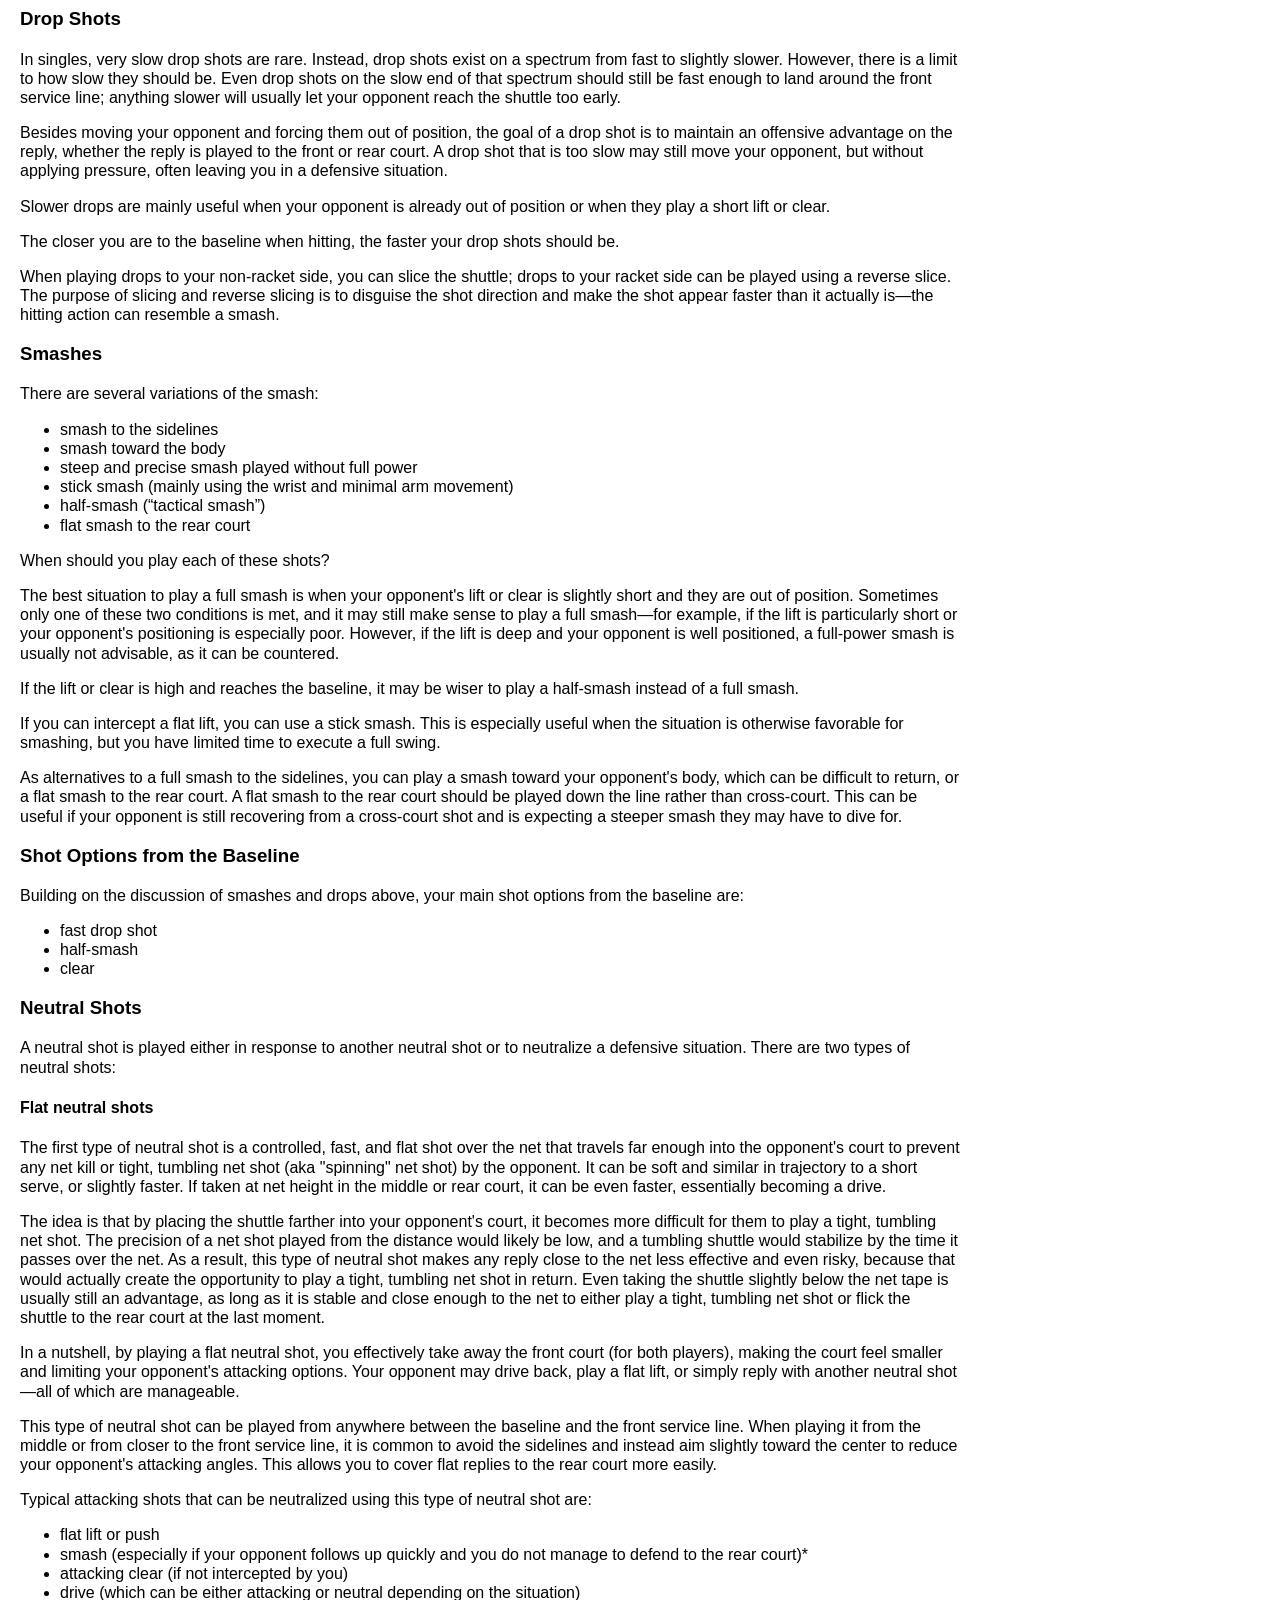
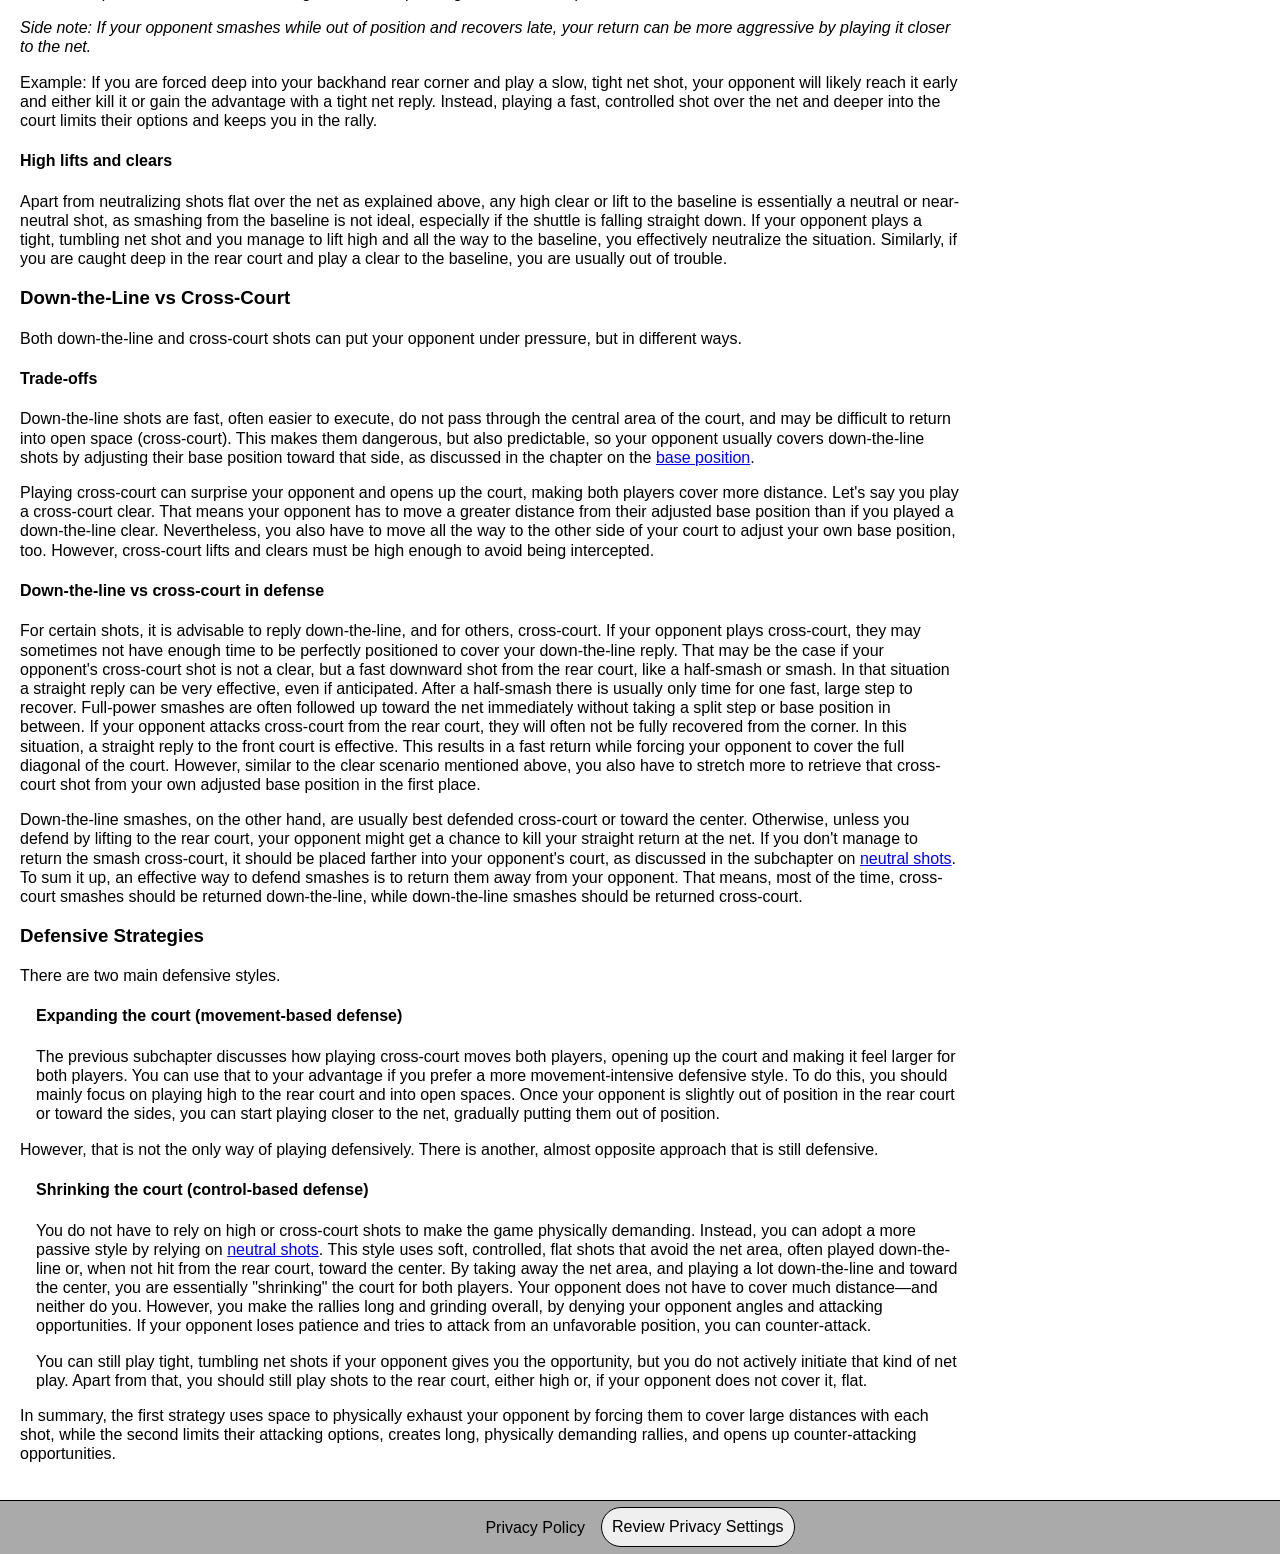
<file: strategy.html>
<!DOCTYPE html>
<html lang="en">

<head>
    <meta charset="UTF-8">
    <meta name="viewport" content="width=device-width, initial-scale=1.0">
    <title>Badminton Strategy | ShuttleSteps</title>
    <link rel="icon" type="image/png" href="images/favicon.png">
    <link rel="preload" href="fonts/orbitron-v35-latin-800.woff2" as="font" type="font/woff2" crossorigin>
    <link rel="stylesheet" href="css/style.css">
    <link rel="stylesheet" href="css/hover.css" media="screen and (min-width: 70rem) and (hover: hover)">
    <script src="js/initialize_dark_mode.js"></script>
    <script src="js/custom_header.js"></script>
    <script src="js/custom_footer.js"></script>
    <script src="js/custom_cookie_banner.js"></script>
    <script src="js/active_link.js"></script>
</head>

<body>
    <custom-header id="bar"></custom-header>

    <div class="layout">
        <div class="center">
            <main>
                <h1>Strategy</h1>
                <section>
                    <h2 id="the_attack-defense_spectrum" class="anchor">The Attack-Defense Spectrum</h2>
                    <p>
                        When it comes to attack and defense, both players are always in opposing roles. If one player is
                        attacking, the other must be defending. However, many situations are neutral, with neither
                        player having a clear advantage. In these cases, one player may be slightly more on the
                        offensive side of the spectrum, while the other is slightly more defensive.
                        The later and lower you take the shuttle, the earlier and higher your opponent can take it. The
                        more pressure you are under, the more comfortable the situation becomes for your opponent.
                    </p>
                    <p>So what does this mean for your strategy?</p>
                    <p>
                        When defending, it is wise to be patient and first neutralize the situation rather than
                        attempting to hit a winning shot immediately. Once you gain the attack, you should aim to
                        maintain it by playing fast downward shots, attacking clears, and flat lifts or pushes. When an
                        opportunity arises, you can then try to finish the rally with a winning shot*.
                    </p>
                    <p class="note">
                        Side note: Even if you do not go for a winning shot from the rear court, maintaining pressure
                        will often lead to a situation where your opponent can no longer play effectively to the rear
                        court and can only return the shuttle weakly over the net, allowing you to finish the rally at
                        the net.
                    </p>
                    <p>The goal of any shot generally falls into one of two categories:</p>
                    <ul>
                        <li>to put your opponent under pressure</li>
                        <li>to avoid being put under pressure by your opponent</li>
                    </ul>
                    <p>
                        At first glance, these may seem similar. After all, if your opponent is under pressure, you are
                        less likely to be under pressure yourself.
                    </p>
                    <p>
                        However, these two approaches are fundamentally different and form the basis of effective
                        strategy.
                    </p>
                    <p>
                        When defending, your goal is to limit your opponent's attacking options by playing a neutral (or
                        neutralizing) shot. Such a shot is unlikely to win the rally immediately, but it prevents your
                        opponent from applying further pressure. This allows you to stay in the rally and regain a more
                        balanced position.
                    </p>
                    <p>When and how to play neutralizing shots is explained further <a href="#neutral_shots">below</a>.
                    </p>
                    <p>
                        There are also counter-attacking situations, where you transition directly from defense to
                        attack without neutral play. This can include guiding a weak smash into open space, playing over
                        an opponent who is rushing the net, or using unexpected cross-court shots.
                    </p>
                </section>
                <section>
                    <h2 id="shot_selection" class="anchor">Shot Selection</h2>
                    <section>
                        <h3 id="applying_pressure" class="anchor">Applying Pressure</h3>
                        <p>A single shot can put your opponent under pressure or win you a point in several ways:</p>
                        <ul>
                            <li>pace</li>
                            <li>precision</li>
                            <li>deception</li>
                        </ul>
                        <p>
                            Ideally, a shot would excel in all three qualities, but in practice this is rarely the case.
                            Often, prioritizing one aspect comes at the expense of another.
                        </p>
                        <p>
                            For example, when playing a net shot, you can try to place it very tight to the net.
                            Alternatively, you can disguise it as a lift before playing the net shot, which may slightly
                            reduce your ability to place it with maximum precision.
                        </p>
                        <p>
                            The point is to mix it up. If you always hit the shuttle as early as possible and never
                            delay your shots, your play becomes predictable and your opponent will adjust. On the other
                            hand, if every shot is a deception, the effect wears off, as your opponent will simply wait.
                        </p>
                        <p class="note">
                            Side note: Even when delaying a shot, you should still reach the shuttle as early as
                            possible with both
                            your body and racket prepared, giving yourself the option to either hit early or delay the
                            shot to create deception. The threat of the early shot remains, forcing your opponent to
                            stay ready for it and making the delay more effective.
                        </p>
                        <p>
                            At the same time, your shots should generally be disguised in a consistent way. The
                            distinction between active deception and overall disguise is explained in the next
                            subchapter.
                        </p>
                        <p>
                            Variation does not have to be random. For instance, you might play a deceptive drop shot
                            several times, and just as your opponent begins to expect it, you switch to a smash. Before
                            your opponent starts anticipating the smash, you can introduce a precise and steep
                            half-smash or a delayed attacking clear. This is one way to keep your opponent guessing and
                            ensure that pace, precision, and deception are used to their full potential.
                        </p>
                    </section>
                    <section>
                        <h3>Disguise</h3>
                        <p>Disguise can take two forms.</p>
                        <p>
                            In general, shots should be disguised by concealing your intention through consistent body
                            movement and hitting action. This means making different shots from the same hitting
                            position look the same until the very last moment before the racket makes contact with the
                            shuttle. This prevents your opponent from reading your shots early, reducing their reaction
                            time.
                        </p>
                        <p>
                            The second form of disguise involves occasionally faking one shot while executing another.
                            The deviation from your usual movement should be subtle—barely noticeable to your opponent,
                            so it does not become obvious.
                        </p>
                    </section>
                    <section>
                        <h3>Drop Shots</h3>
                        <p>
                            In singles, very slow drop shots are rare. Instead, drop shots exist on a spectrum from fast
                            to slightly slower. However, there is a limit to how slow they should be. Even drop shots on
                            the slow end of that spectrum should still be fast enough to land around the front service
                            line; anything slower will usually let your opponent reach the shuttle too early.
                        </p>
                        <p>
                            Besides moving your opponent and forcing them out of position, the goal of a drop shot is to
                            maintain an offensive advantage on the reply, whether the reply is played to the front or
                            rear court. A drop shot that is too slow may still move your opponent, but without applying
                            pressure, often leaving you in a defensive situation.
                        </p>
                        <p>
                            Slower drops are mainly useful when your opponent is already out of position or when they
                            play a short lift or clear.
                        </p>
                        <p>The closer you are to the baseline when hitting, the faster your drop shots should be.</p>
                        <p>
                            When playing drops to your non-racket side, you can slice the shuttle; drops to your racket
                            side can be played using a reverse slice. The purpose of slicing and reverse slicing is to
                            disguise the shot direction and make the shot appear faster than it actually is—the hitting
                            action can resemble a smash.
                        </p>
                    </section>
                    <section>
                        <h3>Smashes</h3>
                        <p>There are several variations of the smash:</p>
                        <ul>
                            <li>smash to the sidelines</li>
                            <li>smash toward the body</li>
                            <li>steep and precise smash played without full power</li>
                            <li>stick smash (mainly using the wrist and minimal arm movement)</li>
                            <li>half-smash (“tactical smash”)</li>
                            <li>flat smash to the rear court</li>
                        </ul>
                        <p>When should you play each of these shots?</p>
                        <p>
                            The best situation to play a full smash is when your opponent's lift or clear is slightly
                            short and they are out of position. Sometimes only one of these two conditions is met, and
                            it may still make sense to play a full smash—for example, if the lift is particularly short
                            or your opponent's positioning is especially poor. However, if the lift is deep and your
                            opponent is well positioned, a full-power smash is usually not advisable, as it can be
                            countered.
                        </p>
                        <p>
                            If the lift or clear is high and reaches the baseline, it may be wiser to play a half-smash
                            instead of a full smash.
                        </p>
                        <p>
                            If you can intercept a flat lift, you can use a stick smash. This is especially useful when
                            the situation is otherwise favorable for smashing, but you have limited time to execute a
                            full swing.
                        </p>
                        <p>
                            As alternatives to a full smash to the sidelines, you can play a smash toward your
                            opponent's body, which can be difficult to return, or a flat smash to the rear court.
                            A flat smash to the rear court should be played down the line rather than cross-court. This
                            can be useful if your opponent is still recovering from a cross-court shot and is expecting
                            a steeper smash they may have to dive for.
                        </p>
                    </section>
                    <section>
                        <h3>Shot Options from the Baseline</h3>
                        <p>
                            Building on the discussion of smashes and drops above, your main shot options from the
                            baseline are:
                        </p>
                        <ul>
                            <li>fast drop shot</li>
                            <li>half-smash</li>
                            <li>clear</li>
                        </ul>
                    </section>
                    <section>
                        <h3 id="neutral_shots" class="anchor">Neutral Shots</h3>
                        <p>
                            A neutral shot is played either in response to another neutral shot or to neutralize a
                            defensive situation. There are two types of neutral shots:
                        </p>
                        <section>
                            <h4>Flat neutral shots</h4>
                            <p>
                                The first type of neutral shot is a controlled, fast, and flat shot over the net that
                                travels far enough into the opponent's court to prevent any net kill or tight, tumbling
                                net shot (aka "spinning" net shot) by the opponent. It can be soft and similar in
                                trajectory to a short serve, or slightly faster. If taken at net height in the middle or
                                rear court, it can be even faster, essentially becoming a drive.
                            </p>
                            <p>
                                The idea is that by placing the shuttle farther into your opponent's court, it becomes
                                more difficult for them to play a tight, tumbling net shot. The precision of a net shot
                                played from the distance would likely be low, and a tumbling shuttle would stabilize by
                                the time it passes over the net. As a result, this type of neutral shot makes any reply
                                close to the net less effective and even risky, because that would actually create the
                                opportunity to play a tight, tumbling net shot in return. Even taking the shuttle
                                slightly below the net tape is usually still an advantage, as long as it is stable and
                                close enough to the net to either play a tight, tumbling net shot or flick the shuttle
                                to the rear court at the last moment.
                            </p>
                            <p>
                                In a nutshell, by playing a flat neutral shot, you effectively take away the front court
                                (for both players), making the court feel smaller and limiting your opponent's attacking
                                options. Your opponent may drive back, play a flat lift, or simply reply with another
                                neutral shot—all of which are manageable.
                            </p>
                            <p>
                                This type of neutral shot can be played from anywhere between the baseline and the front
                                service line. When playing it from the middle or from closer to the front service line,
                                it is common to avoid the sidelines and instead aim slightly toward the center to reduce
                                your opponent's attacking angles. This allows you to cover flat replies to the rear
                                court more easily.
                            </p>
                            <p>Typical attacking shots that can be neutralized using this type of neutral shot are:</p>
                            <ul>
                                <li>flat lift or push</li>
                                <li>
                                    smash (especially if your opponent follows up quickly and you do not manage to
                                    defend to the rear court)*
                                </li>
                                <li>attacking clear (if not intercepted by you)</li>
                                <li>drive (which can be either attacking or neutral depending on the situation)</li>
                            </ul>
                            <p class="note">
                                Side note: If your opponent smashes while out of position and recovers late, your return
                                can be more aggressive by playing it closer to the net.
                            </p>
                            <p>
                                Example: If you are forced deep into your backhand rear corner and play a slow, tight
                                net shot, your opponent will likely reach it early and either kill it or gain the
                                advantage with a tight net reply. Instead, playing a fast, controlled shot over the net
                                and deeper into the court limits their options and keeps you in the rally.
                            </p>
                        </section>
                        <section>
                            <h4>High lifts and clears</h4>
                            <p>
                                Apart from neutralizing shots flat over the net as explained above, any high clear or
                                lift to the baseline is essentially a neutral or near-neutral shot, as smashing from the
                                baseline is not ideal, especially if the shuttle is falling straight down. If your
                                opponent plays a tight, tumbling net shot and you manage to lift high and all the way to
                                the baseline, you effectively neutralize the situation. Similarly, if you are caught
                                deep in the rear court and play a clear to the baseline, you are usually out of trouble.
                            </p>
                        </section>
                    </section>
                    <section>
                        <h3>Down-the-Line vs Cross-Court</h3>
                        <p>Both down-the-line and cross-court shots can put your opponent under pressure, but in
                            different ways.</p>
                        <section>
                            <h4>Trade-offs</h4>
                            <p>
                                Down-the-line shots are fast, often easier to execute, do not pass through the central
                                area of the court, and may be difficult to return into open space (cross-court). This
                                makes them dangerous, but also predictable, so your opponent usually covers
                                down-the-line shots by adjusting their base position toward that side, as discussed in
                                the chapter on the <a href="footwork.html#base_position">base position</a>.
                            </p>
                            <p>
                                Playing cross-court can surprise your opponent and opens up the court, making both
                                players cover more distance. Let's say you play a cross-court clear. That means your
                                opponent has to move a greater distance from their adjusted base position than if you
                                played a down-the-line clear. Nevertheless, you also have to move all the way to the
                                other side of your court to adjust your own base position, too. However, cross-court
                                lifts and clears must be high enough to avoid being intercepted.
                            </p>
                        </section>
                        <section>
                            <h4 id="down-the-line_vs_cross-court_in_defense" class="anchor">
                                Down-the-line vs cross-court in defense
                            </h4>
                            <p>
                                For certain shots, it is advisable to reply down-the-line, and for others, cross-court.
                                If your opponent plays cross-court, they may sometimes not have enough time to be
                                perfectly positioned to cover your down-the-line reply. That may be the case if your
                                opponent's cross-court shot is not a clear, but a fast downward shot from the rear
                                court, like a half-smash or smash. In that situation a straight reply can be very
                                effective, even if anticipated. After a half-smash there is usually only time for one
                                fast, large step to recover. Full-power smashes are often followed up toward the net
                                immediately without taking a split step or base position in between.
                                If your opponent attacks cross-court from the rear court, they will often not be fully
                                recovered from the corner. In this situation, a straight reply to the front court is
                                effective. This results in a fast return while forcing your opponent to cover the full
                                diagonal of the court. However, similar to the clear scenario mentioned above, you also
                                have to stretch more to retrieve that cross-court shot from your own adjusted base
                                position in the first place.
                            </p>
                            <p>
                                Down-the-line smashes, on the other hand, are usually best defended cross-court or
                                toward the center. Otherwise, unless you defend by lifting to the
                                rear court, your opponent might get a chance to kill your straight return at the net. If
                                you don't manage to return the smash cross-court, it should be placed farther into your
                                opponent's court, as discussed in the subchapter on <a href="#neutral_shots">neutral
                                    shots</a>.
                                To sum it up, an effective way to defend smashes is to return them away from your
                                opponent. That means, most of the time, cross-court smashes should be returned
                                down-the-line, while down-the-line smashes should be returned cross-court.
                            </p>
                        </section>
                    </section>
                    <section>
                        <h3>Defensive Strategies</h3>
                        <p>There are two main defensive styles.</p>
                        <section class="indented">
                            <h4>Expanding the court (movement-based defense)</h4>
                            <p>
                                The previous subchapter discusses how playing cross-court moves both players, opening up
                                the court and making it feel larger for both players. You can use that to your advantage
                                if you prefer a more movement-intensive defensive style. To do this, you should mainly
                                focus on playing high to the rear court and into open spaces. Once your opponent is
                                slightly out of position in the rear court or toward the sides, you can start playing
                                closer to the net, gradually putting them out of position.
                            </p>
                        </section>
                        <p>
                            However, that is not the only way of playing defensively. There is another, almost opposite
                            approach that is still defensive.
                        </p>
                        <section class="indented">
                            <h4>Shrinking the court (control-based defense)</h4>
                            <p>
                                You do not have to rely on high or cross-court shots to make the game physically
                                demanding. Instead, you can adopt a more passive style by relying on <a
                                    href="#neutral_shots">neutral shots</a>. This style uses soft, controlled, flat
                                shots that avoid the net area, often played down-the-line or, when not hit from the rear
                                court, toward the center. By taking away the net area, and playing a lot down-the-line
                                and toward the center, you are essentially "shrinking" the court for both players. Your
                                opponent does not have to cover much distance—and neither do you. However, you make the
                                rallies long and grinding overall, by denying your opponent angles and attacking
                                opportunities. If your opponent loses patience and tries to attack from an unfavorable
                                position, you can counter-attack.
                            </p>
                            <p>
                                You can still play tight, tumbling net shots if your opponent gives you the opportunity,
                                but you do not actively initiate that kind of net play.
                                Apart from that, you should still play shots to the rear court, either high or, if your
                                opponent does not cover it, flat.
                            </p>
                        </section>
                        <p>
                            In summary, the first strategy uses space to physically exhaust your opponent by forcing
                            them to cover large distances with each shot, while the second limits their attacking
                            options, creates long, physically demanding rallies, and opens up counter-attacking
                            opportunities.
                        </p>
                    </section>
                </section>
            </main>
            <aside class="ads">
                Advertisement
            </aside>
        </div>

        <custom-footer></custom-footer>

        <custom-cookie-banner id="cookie_banner" class="hidden"></custom-cookie-banner>
    </div>

    <script src="js/main_bundle.js" type="module"></script>
    <noscript>Please enable JavaScript to view this site.</noscript>
</body>

</html>
</file>
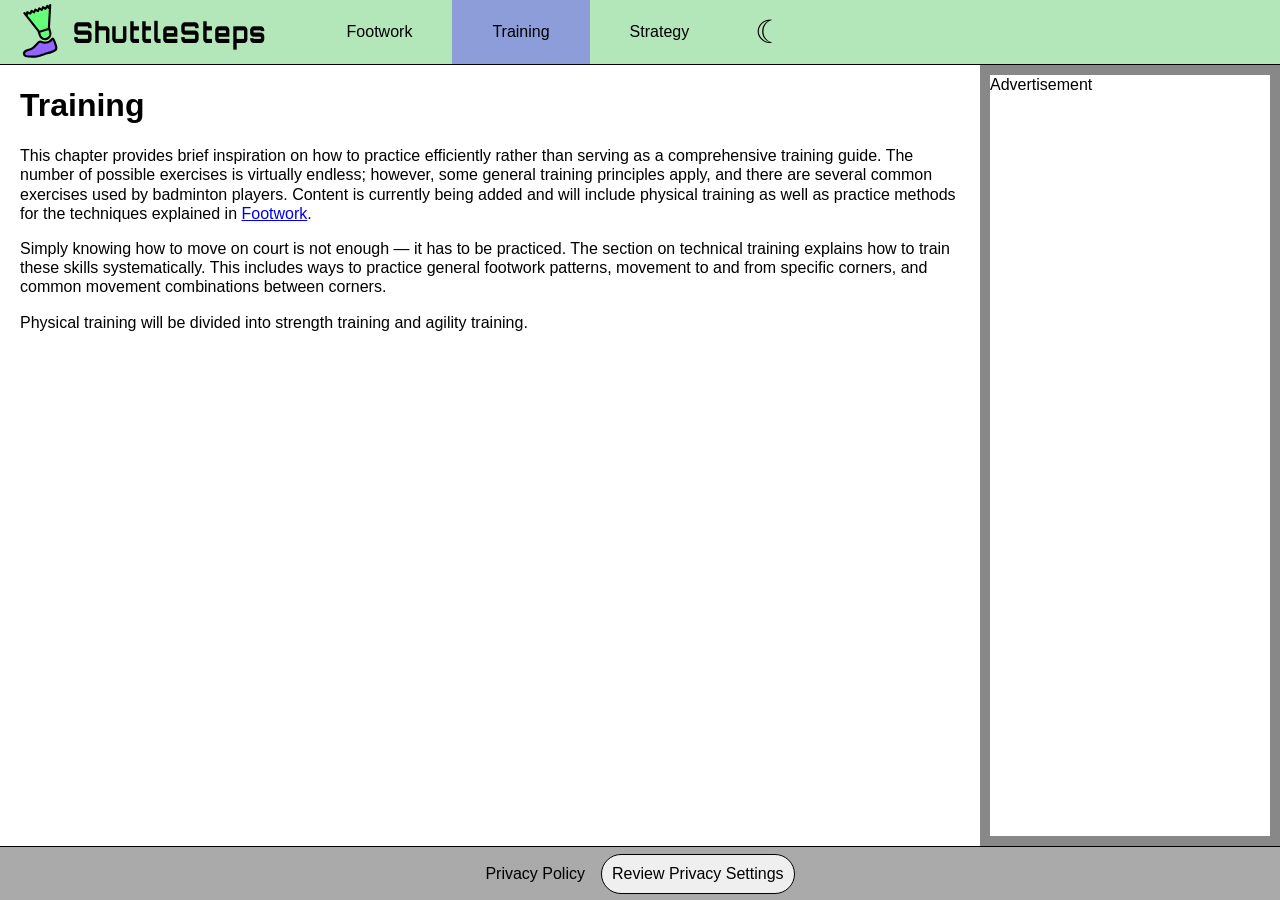
<file: training.html>
<!DOCTYPE html>
<html lang="en">

<head>
    <meta charset="UTF-8">
    <meta name="viewport" content="width=device-width, initial-scale=1.0">
    <meta name="robots" content="noindex">
    <title>Badminton Training | ShuttleSteps</title>
    <link rel="icon" type="image/png" href="images/favicon.png">
    <link rel="preload" href="/fonts/orbitron-v35-latin-800.woff2" as="font" type="font/woff2" crossorigin>
    <link rel="stylesheet" href="css/style.css">
    <link rel="stylesheet" href="css/hover.css" media="screen and (min-width: 51rem) and (hover: hover)">
    <script src="js/initialize_dark_mode.js"></script>
    <script src="js/custom_header.js"></script>
    <script src="js/custom_footer.js"></script>
    <script src="js/active_link.js"></script>
</head>

<body>
    <custom-header id="bar"></custom-header>

    <div class="layout">
        <div class="center">
            <main>
                <header>
                    <h1>Training</h1>
                    <p>
                        This chapter provides brief inspiration on how to practice efficiently rather than serving as a
                        comprehensive training guide. The number of possible exercises is virtually endless; however,
                        some general training principles apply, and there are several common exercises used by badminton
                        players. Content is currently being added and will include physical training as well as practice
                        methods for the techniques explained in <a href="footwork.html">Footwork</a>.
                    </p>
                    <p>
                        Simply knowing how to move on court is not enough — it has to be practiced. The section on
                        technical training explains how to train these skills systematically. This includes ways to
                        practice general footwork patterns, movement to and from specific corners, and common movement
                        combinations between corners.
                    </p>
                    <p>Physical training will be divided into strength training and agility training.</p>
                </header>
            </main>

            <aside class="ads">
                Advertisement
            </aside>
        </div>

        <custom-footer></custom-footer>
    </div>

    <script src="js/main_bundle.js" type="module"></script>
    <noscript>Please enable JavaScript to view this site.</noscript>
</body>

</html>
</file>
<file: css/style.css>
@font-face {
    font-family: "Orbitron";
    src: url("../fonts/orbitron-v35-latin-800.woff2") format("woff2");
    font-weight: 800;
    font-style: normal;
    font-display: swap;
}

* {
    box-sizing: border-box;
}

:root {
    overflow-anchor: none;

    --bar_height: 4rem;
    /* Accounts for the 1px border-bottom because the navbar uses box-sizing: content-box */
    --ads_offset: calc(var(--bar_height) + 1px);
    --ads_width: 300px;
    --bar_and_anchor_offset: var(--ads_offset);
    --main_padding: 20px;
    --footer_height: 3rlh;

    /* TODO: Clean up colors (remove unused colors, rename, and order) */
    /* TODO: Add hex fallback for colors */

    --green_100_30: hsl(127, 100%, 30%);
    --green_100_50: hsl(127, 100%, 50%);
    --original_green: hsl(127, 100%, 70%);
    --green_100_80: hsl(127, 100%, 80%);

    --green_50_30: hsl(127, 50%, 30%);
    --green_50_50: hsl(127, 50%, 50%);
    --green_50_70: hsl(127, 50%, 70%);
    --green_50_80: hsl(127, 50%, 80%);
    --green_50_90: hsl(127, 50%, 90%);

    --bluegreen_100_50: hsl(157, 100%, 50%);
    --bluegreen_50_20: hsl(157, 50%, 20%);
    --bluegreen_30_20: hsl(157, 30%, 20%);
    --bluegreen_40_30: hsl(157, 40%, 30%);
    --bluegreen_45_35: hsl(157, 45%, 35%);

    --purple_100_50: hsl(257, 100%, 50%);
    --purple_100_60: hsl(257, 100%, 60%);
    --original_purple: hsl(257, 100%, 70%);
    --purple_100_80: hsl(257, 100%, 80%);

    --purple_50_50: hsl(257, 50%, 50%);
    --purple_50_70: hsl(257, 50%, 70%);
    --purple_50_80: hsl(257, 50%, 80%);

    --purpleblue_100_30: hsl(227, 100%, 30%);
    --purpleblue_100_50: hsl(227, 100%, 50%);
    --purpleblue_100_70: hsl(227, 100%, 70%);
    --purpleblue_100_80: hsl(227, 100%, 80%);

    --purpleblue2_100_70: hsl(242, 100%, 70%);

    --purpleblue_50_50: hsl(227, 50%, 50%);
    --purpleblue_50_70: hsl(227, 50%, 70%);
    --purpleblue_50_80: hsl(227, 50%, 80%);
    --purpleblue_50_90: hsl(227, 50%, 90%);

    --blue_100_50: hsl(197, 100%, 50%);
    --blue_100_70: hsl(197, 100%, 70%);
    --blue_100_80: hsl(197, 100%, 80%);

    --bluegreen_extra_50_20: hsl(187, 50%, 20%);

    --blue_50_50: hsl(197, 50%, 50%);
    --blue_50_70: hsl(197, 50%, 70%);
    --blue_50_80: hsl(197, 50%, 80%);
    --blue_50_90: hsl(197, 50%, 90%);

    /* TODO: Are these colors still used? */

    --bluegreen50_shade4: hsl(157, 50%, 10%);
    --bluegreen50_shade3: hsl(157, 50%, 20%);
    --bluegreen50_shade2: hsl(157, 50%, 30%);
    --bluegreen50_shade1: hsl(157, 50%, 40%);
    --bluegreen50: hsl(157, 50%, 50%);
    --bluegreen50_tint1: hsl(157, 50%, 60%);
    --bluegreen50_tint2: hsl(157, 50%, 70%);
    --bluegreen50_tint3: hsl(157, 50%, 80%);
    --bluegreen50_tint4: hsl(157, 50%, 90%);

    --green50_shade4: hsl(127, 50%, 10%);
    --green50_shade3: hsl(127, 50%, 20%);
    --green50_shade2: hsl(127, 50%, 30%);
    --green50_shade1: hsl(127, 50%, 40%);
    --green50: hsl(127, 50%, 50%);
    --green50_tint1: hsl(127, 50%, 60%);
    --green50_tint2: hsl(127, 50%, 70%);
    --green50_tint3: hsl(127, 50%, 80%);
    --green50_tint4: hsl(127, 50%, 90%);

    --blue50_shade4: hsl(187, 50%, 10%);
    --blue50_shade3: hsl(187, 50%, 20%);
    --blue50_shade2: hsl(187, 50%, 30%);
    --blue50_shade1: hsl(187, 50%, 40%);
    --blue50: hsl(187, 50%, 50%);
    --blue50_tint1: hsl(187, 50%, 60%);
    --blue50_tint2: hsl(187, 50%, 70%);
    --blue50_tint3: hsl(187, 50%, 80%);
    --blue50_tint4: hsl(187, 50%, 90%);

    --bluegreen100_shade4: hsl(157, 100%, 10%);
    --bluegreen100_shade3: hsl(157, 100%, 20%);
    --bluegreen100_shade2: hsl(157, 100%, 30%);
    --bluegreen100_shade1: hsl(157, 100%, 40%);
    --bluegreen100: hsl(157, 100%, 50%);
    --bluegreen100_tint1: hsl(157, 100%, 60%);
    --bluegreen100_tint2: hsl(157, 100%, 70%);
    --bluegreen100_tint3: hsl(157, 100%, 80%);
    --bluegreen100_tint4: hsl(157, 100%, 90%);

    --green100_shade4: hsl(127, 100%, 10%);
    --green100_shade3: hsl(127, 100%, 20%);
    --green100_shade2: hsl(127, 100%, 30%);
    --green100_shade1: hsl(127, 100%, 40%);
    --green100: hsl(127, 100%, 50%);
    --green100_tint1: hsl(127, 100%, 60%);
    --green100_tint2: hsl(127, 100%, 70%);
    --green100_tint3: hsl(127, 100%, 80%);
    --green100_tint4: hsl(127, 100%, 90%);

    --blue100_shade4: hsl(187, 100%, 10%);
    --blue100_shade3: hsl(187, 100%, 20%);
    --blue100_shade2: hsl(187, 100%, 30%);
    --blue100_shade1: hsl(187, 100%, 40%);
    --blue100: hsl(187, 100%, 50%);
    --blue100_tint1: hsl(187, 100%, 60%);
    --blue100_tint2: hsl(187, 100%, 70%);
    --blue100_tint3: hsl(187, 100%, 80%);
    --blue100_tint4: hsl(187, 100%, 90%);
}

body {
    background-color: var(--body_bg_color);
    font-family: Arial, Helvetica, sans-serif;
    margin: 0;
    /* TODO: Is this necessary? */
    line-height: 1.2;
}

/* TODO: Ensure consistent variable naming (e.g., card_border_color instead of card_border) */

.light_mode {
    --body_bg_color: white;

    --top_level_border_color: black;

    --bar_bg: var(--green_50_80);
    --bar_text: black;
    --bar_li_hover_bg: var(--green_50_70);
    --bar_li_hover_text: black;
    --active_link_bg: var(--purpleblue_50_70);
    --bar_dropdown_menu_bg: white;
    --bar_dropdown_menu_text: black;
    --bar_dropdown_menu_li_hover_bg: var(--green_50_90);

    --main_text: black;

    --card_border: #bbb;
    --card_border_activated: var(--purple_50_50);
    --card_shadow: 0 10px 20px rgb(0 0 0 / 80%);

    --topics_bg: var(--green_50_90);
    --topics_text: black;
    --topics_border: black;
    --topics_text_hover: var(--bluegreen_extra_50_20);
    --topics_button_bg_color: var(--purple_100_80);
    --topics_button_text_color: black;
    --topics_button_bg_color_active: var(--purple_100_60);
    --topics_button_text_color_active: white;
    --topics_button_bg_color_hover: var(--original_purple);
    --topics_button_text_color_hover: white;

    --footer_bg: #aaa;
    --footer_text: black;
}

.dark_mode {
    --body_bg_color: #222;

    --top_level_border_color: white;

    --bar_bg: var(--bluegreen_30_20);
    --bar_text: white;
    --bar_li_hover_bg: var(--bluegreen_40_30);
    --bar_li_hover_text: white;
    --active_link_bg: var(--purpleblue2_100_70);
    --bar_dropdown_menu_bg: #444;
    --bar_dropdown_menu_text: white;
    --bar_dropdown_menu_li_hover_bg: var(--bluegreen_45_35);

    --main_text: white;

    --card_border: var(--body_bg_color);
    --card_border_activated: var(--purpleblue_100_50);
    --card_shadow: 10px 0 20px rgb(255 255 255 / 20%),
        -10px 0 20px rgb(255 255 255 / 20%), 0 10px 20px rgb(255 255 255 / 20%),
        0 -10px 20px rgb(255 255 255 / 20%);

    --topics_bg: var(--bluegreen_50_20);
    --topics_text: white;
    --topics_border: var(--blue_100_70);
    --topics_text_shadow_hover: var(--bluegreen_100_50);
    --topics_button_bg_color: var(--purple_100_60);
    --topics_button_text_color: white;
    --topics_button_bg_color_active: var(--purple_100_80);
    --topics_button_text_color_active: black;
    --topics_button_bg_color_hover: var(--original_purple);
    --topics_button_text_color_hover: white;

    --footer_bg: #444;
    --footer_text: white;
}

.dark_mode main a:link {
    color: rgb(114, 182, 204);
}

.dark_mode main a:visited {
    color: rgb(178, 129, 184);
}

.dark_mode main a:active {
    color: red;
}

#bar {
    z-index: 2;
    position: fixed;
    top: 0;
    width: 100%;
    height: var(--bar_height);
    display: grid;
    grid-template-columns: 1fr min-content 1fr;
    grid-template-rows: var(--bar_height) auto;
    justify-content: space-between;
    align-items: center;
    background-color: var(--bar_bg);
    border-bottom: 1px solid var(--top_level_border_color);
}

#hamburger_menu {
    margin: 0 1.25rem;
    cursor: pointer;
    width: min-content
}

#hamburger_menu div {
    width: 2rem;
    height: 0.25rem;
    margin: 0.25rem 0;
    background-color: var(--main_text);
}

#bar:not(.extended_bar) {
    box-sizing: content-box;
}

#bar.extended_bar~*:not(.ads) {
    opacity: 0.1;
    pointer-events: none;
}

/* Disable scrolling when the bar is extended */
body:has(#bar.extended_bar) {
    overflow: hidden;
}

#bar.extended_bar {
    height: fit-content;
    /* Make the extended menu scrollable if the menu content does not fit within 100vh */
    max-height: 100vh;
    overflow-y: auto;
    /* TODO: Implement scrollbar gutter */
    /* Reserve space for the scrollbar to prevent layout jumps */
    /* scrollbar-gutter: stable both-edges; */
}

#bar.extended_bar #nav_ul {
    display: flex;
}

#bar.extended_bar #hamburger_menu_bar_1 {
    transform: translate(0, 0.5rem) rotate(45deg);
}

#bar.extended_bar #hamburger_menu_bar_2 {
    visibility: hidden;
}

#bar.extended_bar #hamburger_menu_bar_3 {
    transform: translate(0, -0.5rem) rotate(-45deg);
}

.home_narrow_screen,
.home_wide_screen {
    display: flex;
    align-items: center;
}

.home_narrow_screen {
    text-decoration: none;
    color: var(--bar_text);
}

.home_wide_screen {
    /* Align the logo with the rest of the content (override padding-left set on nav a) */
    /* Calculation: main padding-left + approximate built-in font spacing - 
    ((intrinsic logo padding) * bar height) */
    padding-left: calc(var(--main_padding) + 2px - (0.2 * var(--bar_height)));
}

li:has(.home_wide_screen) {
    display: none;
}

.logo {
    height: var(--bar_height);
    aspect-ratio: 1 / 1;
}

.brand_name {
    font-family: "Orbitron", "Trebuchet MS", sans-serif;
    font-weight: 800;
    font-size: 1.5em;
    letter-spacing: 0.05em;
    transform: scaleY(1.2);
}

.steps {
    letter-spacing: 0.05em;
}

nav {
    grid-column-start: 1;
    grid-column-end: -1;
    grid-row: 2;
    border-top: 1px solid var(--top_level_border_color);
}

nav ul {
    display: none;
    flex-direction: column;
    list-style-type: none;
    margin: 0;
    padding: 0;
}

nav li {
    height: var(--bar_height);
}

nav li.visible_dropdown {
    height: auto;
}

nav li.visible_dropdown>a {
    height: var(--bar_height);
}

nav>ul>li.active {
    background-color: var(--active_link_bg);
}

nav a {
    display: inline-block;
    padding: 0 2.5rem;
    text-decoration: none;
    white-space: nowrap;
    width: 100%;
    height: 100%;
    align-content: center;
}

nav>ul>li>a {
    color: var(--bar_text);
}

.li_with_dropdown {
    /* Set child element to position: absolute and min-width: 100% */
    position: relative;
}

.li_with_dropdown>a {
    display: flex;
    justify-content: space-between;
    align-items: center;
}

.dropdown_menu {
    display: none;
    /* TODO: Is this necessary? */
    position: static;
    background-color: var(--bar_dropdown_menu_bg);
    min-width: 100%;
}

.dropdown_menu ul {
    display: flex;
    flex-direction: column;
}

.dropdown_menu li {
    overflow-x: auto;
}

.dropdown_menu a {
    color: var(--bar_dropdown_menu_text);
}

.li_with_dropdown.visible_dropdown .dropdown_menu {
    display: block;
}

.li_with_dropdown:not(.visible_dropdown) a span.nav_arrowhead::after {
    content: "\2BC6";
}

.li_with_dropdown.visible_dropdown a span.nav_arrowhead::after {
    content: "\2BC5";
}

.li_with_dropdown>a {
    pointer-events: none;
}

.li_with_dropdown {
    cursor: pointer;
}

.menu_heading {
    text-align: center;
}

.li_with_dropdown.visible_dropdown>a>span.heading_above_dropdown {
    visibility: hidden;
}

#dark_mode_button {
    color: var(--bar_text);
    margin: 0 1.25rem;
    font-size: 2rem;
    background: none;
    border: none;
    cursor: pointer;
    width: min-content;
    justify-self: right;
}

.light_mode #dark_mode_button::after {
    content: "\263E";
}

.dark_mode #dark_mode_button::after {
    content: "\263C";
}

.layout {
    display: flex;
    flex-direction: column;
    justify-content: space-between;
    min-height: 100vh;
}

.center {
    flex: 1 1 auto;
    display: flex;
    flex-direction: column;
    justify-content: space-between;
}

main {
    margin-top: var(--bar_and_anchor_offset);
    padding: 0 var(--main_padding) var(--main_padding);
    color: var(--main_text);
}

.anchor {
    scroll-margin-top: var(--bar_and_anchor_offset);
}

.ads {
    border: 10px solid #888;
    height: 200px;
    background-color: white;
}

custom-footer {
    display: block;
    left: 0;
    bottom: 0;
    width: 100%;
    font-size: 1rem;
    height: var(--footer_height);
    background-color: var(--footer_bg);
    color: var(--footer_text);
    display: flex;
    align-items: center;
    justify-content: center;
    border-top: 1px solid var(--top_level_border_color);
}

footer {
    width: 100%;
    display: flex;
    justify-content: center;
    align-items: center;
    gap: 1rem;
}

footer a {
    text-decoration: none;
    color: var(--main_text);
}

.button {
    border: 1px solid black;
    border-radius: calc(infinity * 1px);
    padding: 10px;
    cursor: pointer;
    font-size: 1rem;
}

.hidden {
    display: none !important;
}

#cookie_banner {
    background-color: rgb(0 0 0 / 80%);
    position: fixed;
    inset: 0;
    z-index: 9999;
    display: flex;
    align-items: center;
    justify-content: center;
}

#cookie_banner_content {
    background-color: white;
    width: min(500px, 90%);
    padding: 32px;
    border-radius: 16px;
}

#cookie_button_container {
    display: flex;
    justify-content: space-between;
}

#accept_button {
    background-color: blue;
    color: white;
}

.note {
    font-style: italic;
}

.indented {
    padding-left: 1rem;
}

.intro_header p {
    font-weight: bold;
}

.card_grid {
    display: grid;
    gap: 10px;
    grid-template-columns: repeat(auto-fit, minmax(260px, 1fr));
    list-style: none;
    margin: 0;
    padding: 0;
}

.buffer {
    height: 200px;
}

.card {
    border: 2px solid var(--card_border);
    border-radius: 10px;
    overflow: hidden;
    background-color: white;
    transition-property: transform, z-index, box-shadow;
    transition-duration: 0.5s, 0s, 0.5s;
    /* Using transition to delay z-index changes from auto to a number does not work, 
    but changing from 0 to another number does. */
    z-index: 0;
    cursor: pointer;
    color: black;
}

.card.activated {
    border-color: var(--card_border_activated);
}

.dark_mode .card.activated {
    outline: 2px solid white;
}

.card_title {
    background-color: white;
    padding: 5px;
    margin: 0;
    white-space: nowrap;
    overflow: hidden;
    /* TODO: Are vendor prefixes -o- and -ms necessary? */
    text-overflow: ellipsis;
    font-weight: normal;
    font-size: 1rem;
}

.card figure {
    margin: 0;
}

.media_container {
    aspect-ratio: 16 / 9;
    position: relative;
    overflow: hidden;
    display: block;
    text-decoration: none;
}

.video,
.thumbnail {
    width: 100%;
    height: 100%;
    position: absolute;
    inset: 0;
    /* Prevent subpixel rendering issues (thin lines around thumbnails and videos in some browsers) */
    /* transform: scale(1.05); */
}

.video {
    opacity: 0;
    transition: opacity 300ms ease;
}

.video.opaque {
    opacity: 1;
}

.video_container, .video_placeholder {
    width: auto;
    height: auto;
    max-height: 70vh;
    max-width: 100%;
    aspect-ratio: 16 / 9;
}

.large_video {
    width: 100%;
    height: 100%;
    border: 0;
}

.video_placeholder {
    width: 100%;
    height: 100%;
    display: flex;
    align-items: center;
    justify-content: center;
    cursor: pointer;
}

.video_placeholder p {
    text-align: center;
}

.bold {
    font-weight: bold;
}

.light_mode .video_placeholder {
    background-color: #222;
    color: white;
}

.dark_mode .video_placeholder {
    background-color: #aaa;
    color: black;
}

.topics {
    --grid_item_border_width: 1px;
    --grid_item_padding: 12px;
    display: grid;
    gap: 10px;
    list-style-type: none;
    padding: 0;
    font-size: 1.5rem;
    grid-auto-rows: calc(1lh + (2 * var(--grid_item_padding)) + (2 * var(--grid_item_border_width)));
    margin-bottom: 100vh;
}

.topics ul {
    list-style-type: none;
    margin-top: 5px;
    padding-left: 20px;
}

.topics li.collapsed>ul {
    display: none;
}

.topics li.collapsed>div>span.topics_arrowhead::after {
    content: "\25BC";
}

.topics li.expanded>div>span.topics_arrowhead::after {
    content: "\25B2";
}

.topics>* {
    border: var(--grid_item_border_width) solid var(--topics_border);
    border-radius: 10px;
    background-color: var(--topics_bg);
    padding: var(--grid_item_padding);
    color: var(--topics_text);
}

.topics>li>ul>li {
    padding: 8px;
}

.topics>li>ul>li>ul>li {
    padding: 4px;
}

.topics>li li {
    font-size: 0.9em;
    border: 1px solid var(--topics_border);
    border-radius: 5px;
    margin: 2px 0;
}

/* TODO: Use a class for divs inside .topics */

/* TODO: Are these selectors correct? */
.topics div,
.topics li:not(:has(ul)) {
    cursor: pointer;
}

.topics div {
    display: flex;
    justify-content: space-between;
    align-items: center;
}

.topics_arrowhead {
    font-size: 1rem;
}

.topics_button {
    background-color: var(--topics_button_bg_color);
    color: var(--main_text);
    min-width: 100px;
}

.brand_name {
    display: none;
}

@media screen and (min-width: 26rem) {
    .brand_name {
        /* Flex items are blockified, so display should not be inline here */
        display: block;
    }
}

@media screen and (min-width: 70rem) {
    #bar {
        grid-template-columns: 0 0 min-content 1fr;
        grid-template-rows: var(--bar_height);
    }

    #hamburger_menu {
        display: none;
    }

    .home_narrow_screen {
        display: none;
    }

    #dark_mode_button {
        grid-column-start: 4;
        justify-self: left;
    }

    li:has(.home_wide_screen) {
        display: block;
    }

    nav {
        grid-column-start: 1;
        grid-column-end: 4;
        grid-row-start: 1;
        border-top: 0;
    }

    nav>ul {
        display: flex;
        flex-direction: row;
    }

    .dropdown_menu {
        position: absolute;
        box-shadow: 0 10px 20px rgb(0 0 0 / 50%);
        left: min(0px, var(--result));
    }

    .li_with_dropdown span.nav_arrowhead {
        /* TODO: Is this necessary? */
        position: static;
        margin-left: 1em;
    }

    .menu_heading {
        text-align: left;
        font-weight: bold;
    }

    .dropdown_menu li:not(.menu_heading) a {
        padding-left: 4em;
    }

    .li_with_dropdown.visible_dropdown>a>span.heading_above_dropdown {
        visibility: visible;
    }

    .topics {
        grid-template-columns: repeat(2, 1fr);
        grid-auto-flow: dense;
    }

    .topics>li:nth-child(odd) {
        grid-column: 1;
    }

    .topics>li:nth-child(even) {
        grid-column: 2;
    }

    main {
        margin-right: var(--ads_width);
    }

    main.privacy_policy {
        margin-right: 0;
    }

    .ads {
        height: initial;
        width: var(--ads_width);
        /* Ensure the ads element appears above other content */
        z-index: 3;
        position: fixed;
        right: 0;
        top: var(--ads_offset);
        bottom: var(--footer_height);
    }
}
</file>
<file: css/hover.css>
@media screen and (min-width: 70rem) and (hover: hover) {

    /* Disable dropdown for active link. */
    /* Dropdown visibility on hover is restored on pointer move (see active_links.js) */
    html.mouse_or_pen_mode .li_with_dropdown.dropdown_disabled:hover>.dropdown_menu {
        display: none !important;
    }

    /* Prevent FOUC during page navigation */
    html.mouse_or_pen_mode nav>ul>li:hover:not(.active):not(.disable_hover),
    nav>ul>li.pending {
        background-color: var(--bar_li_hover_bg);
        color: var(--bar_li_hover_text);
    }

    html.mouse_or_pen_mode .dropdown_menu li:hover {
        background-color: var(--bar_dropdown_menu_li_hover_bg);
    }

    /* Hide dropdown when the hover media query becomes active */
    .li_with_dropdown:not(:hover) .dropdown_menu {
        display: none;
    }

    html.mouse_or_pen_mode .li_with_dropdown:hover:not(.disable_hover) .dropdown_menu {
        display: block;
    }

    /* Manage dual-input mode (see dual_input.js) */
    .li_with_dropdown.show_dropdown .dropdown_menu,
    .li_with_dropdown.show_dropdown_hover_problem .dropdown_menu {
        display: block;
    }

    /* Manage dual-input mode (see dual_input.js) */
    .li_with_dropdown.show_dropdown:not(.active),
    .li_with_dropdown.show_dropdown_hover_problem:not(.active) {
        background-color: var(--bar_li_hover_bg);
    }

    .li_with_dropdown span.nav_arrowhead {
        display: none;
    }

    .li_with_dropdown>a {
        pointer-events: initial;
    }

    .menu_heading {
        display: none;
    }

    .dropdown_menu li:not(.menu_heading) a {
        padding-left: 2.5rem;
    }

    html.mouse_or_pen_mode.light_mode .topics div:hover,
    html.mouse_or_pen_mode.light_mode .topics li:not(:has(ul)):hover {
        color: var(--topics_text_hover);
    }

    html.mouse_or_pen_mode.dark_mode .topics div:hover,
    html.mouse_or_pen_mode.dark_mode .topics li:not(:has(ul)):hover {
        text-shadow: var(--topics_text_shadow_hover) 0 0 15px;
    }

    html.mouse_or_pen_mode .topics_button:hover {
        background-color: var(--topics_button_bg_color_hover);
        color: var(--topics_button_text_color_hover);
    }

    html.mouse_or_pen_mode .topics_button:active {
        background-color: var(--topics_button_bg_color_active);
        color: var(--topics_button_text_color_active);
    }
}
</file>
